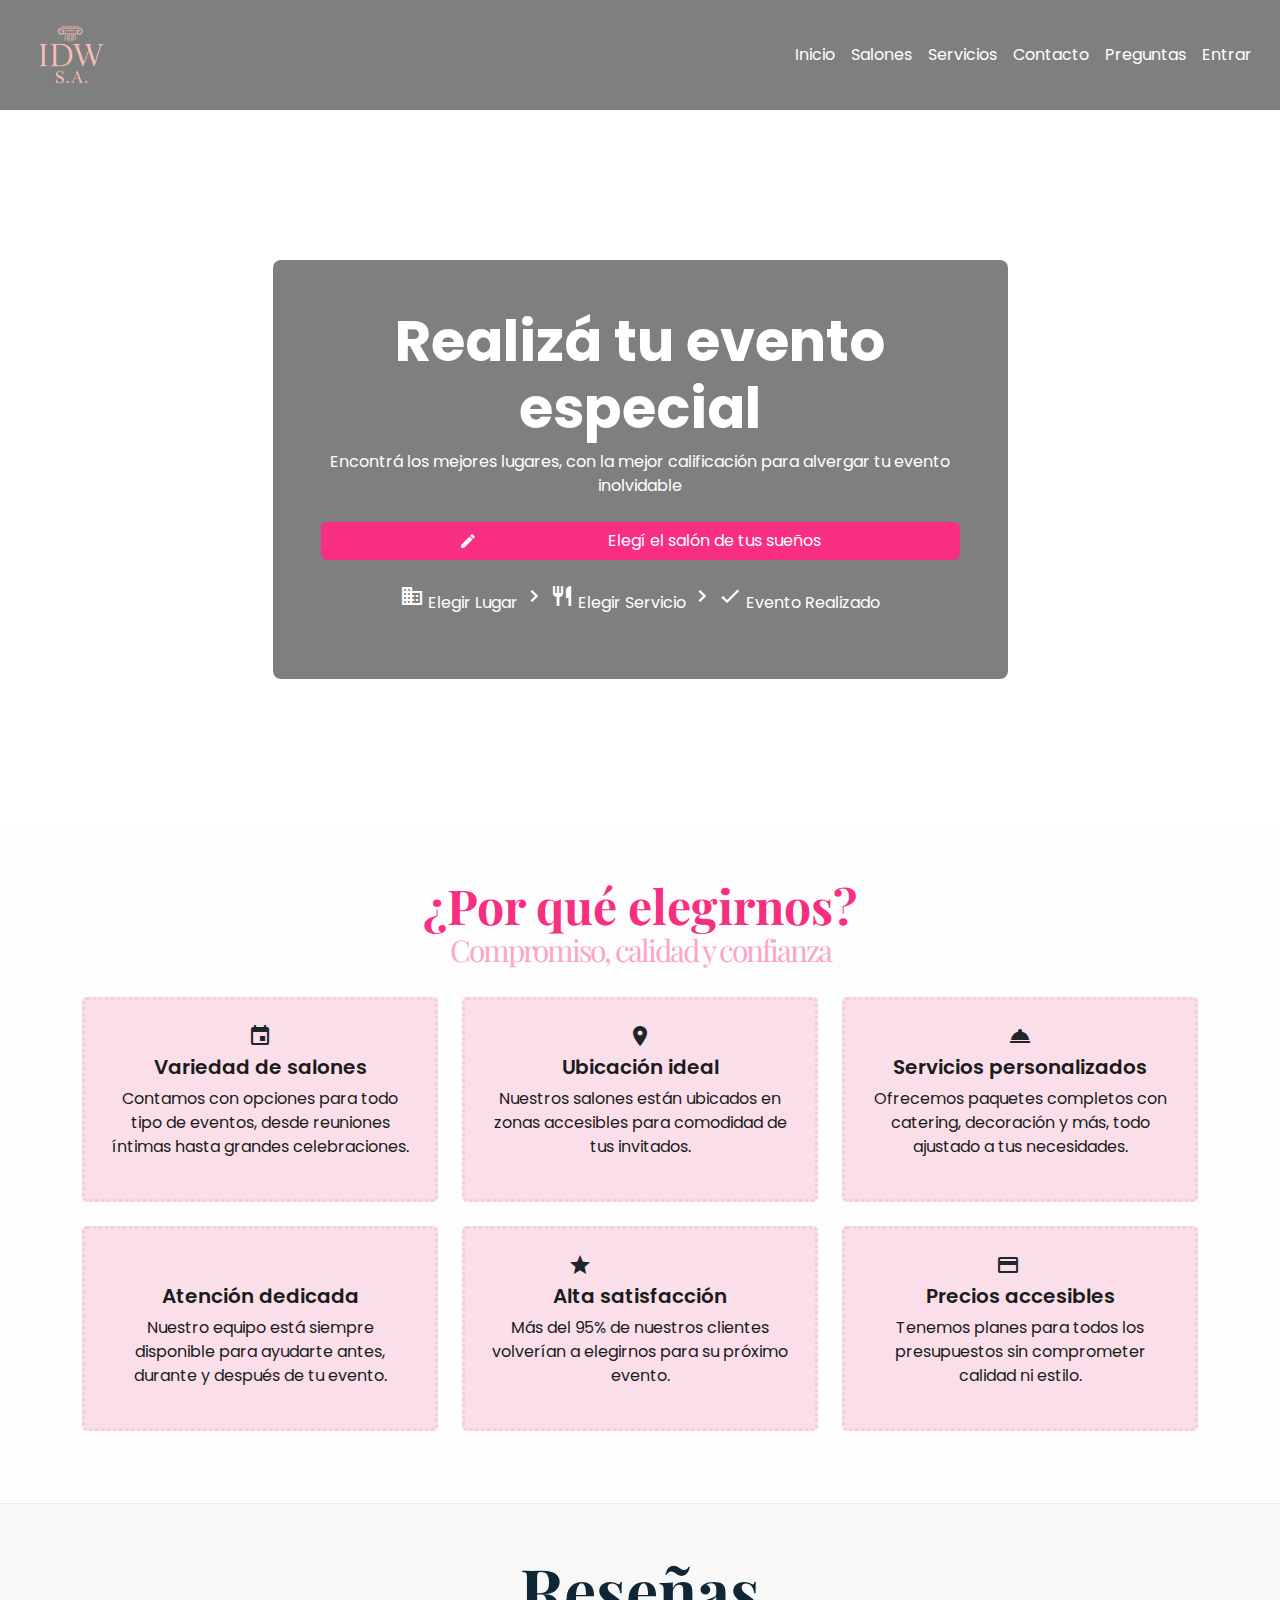
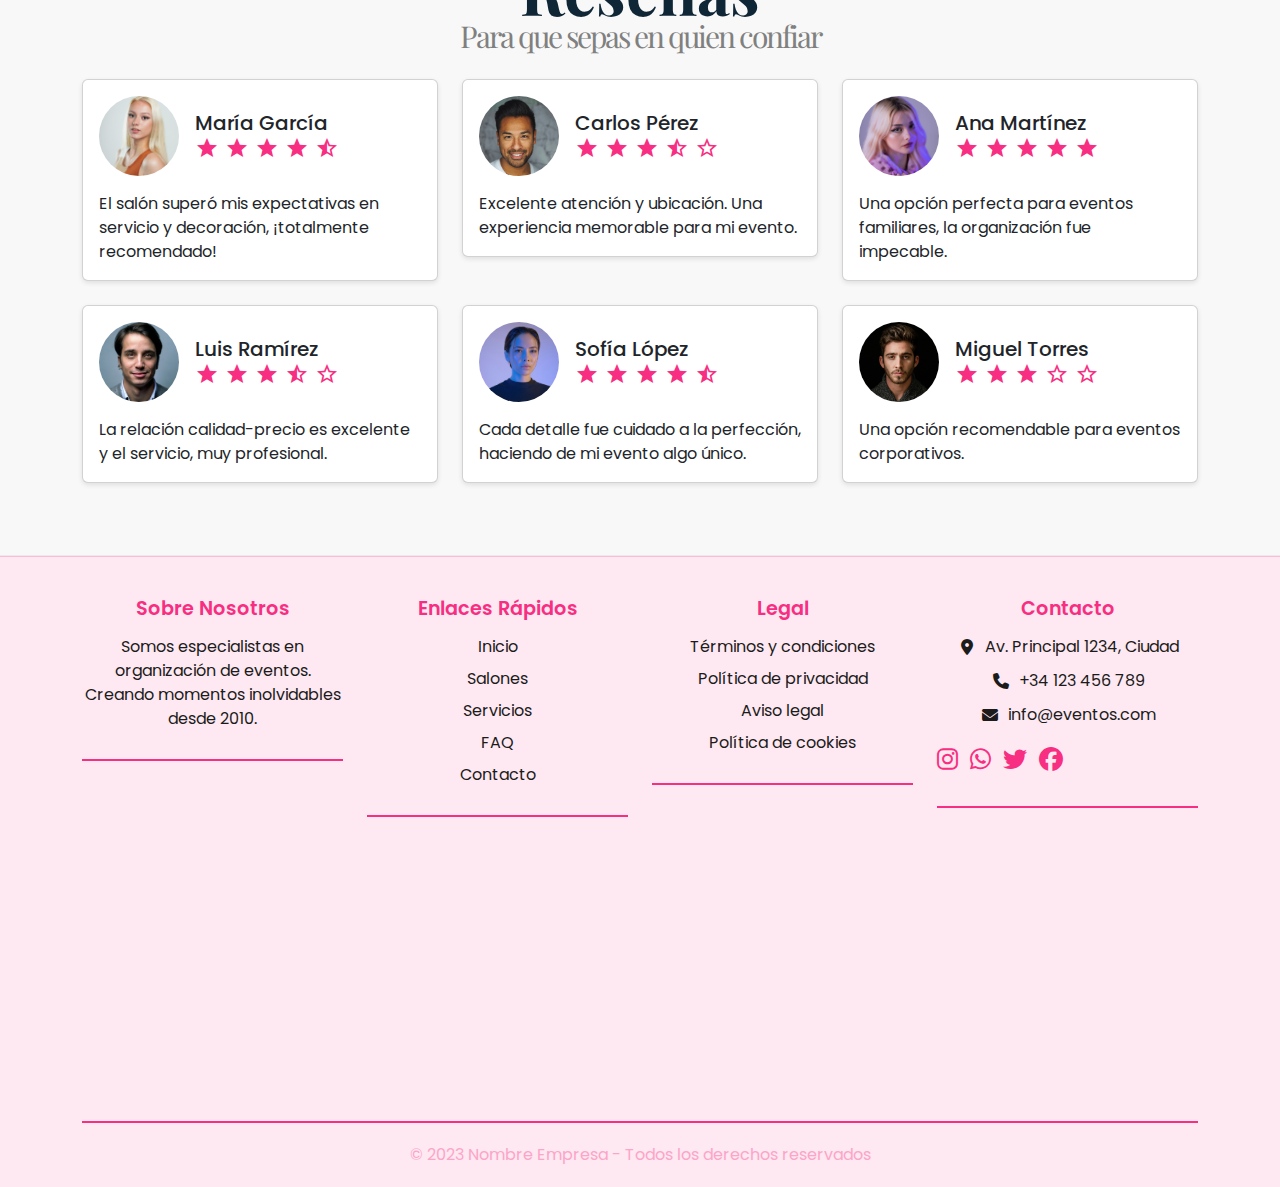
<file: index.html>
<!DOCTYPE html>
<html lang="en">
  <head>
    <meta charset="UTF-8" />
    <meta name="viewport" content="width=device-width, initial-scale=1.0" />
    <meta http-equiv="X-UA-Comtabile" content="IE=edge"/>
    <title>Catálogo de Salones de Eventos</title>
    <link rel="stylesheet" href="/css/inicio.css"/>
    <link href="https://cdn.jsdelivr.net/npm/bootstrap@5.3.0/dist/css/bootstrap.min.css" rel="stylesheet">
    <link href="https://fonts.googleapis.com/icon?family=Material+Icons" rel="stylesheet">
    <link href="https://fonts.googleapis.com/css2?family=Playfair+Display&display=swap" rel="stylesheet">
    <link rel="stylesheet" href="https://cdnjs.cloudflare.com/ajax/libs/font-awesome/6.4.0/css/all.min.css">


  </head>
  <body>
    <header class="header">
    <!-- Fondo con overlay -->
    <!-- Sección completa con imagen de fondo -->
    <!-- Sección completa con imagen de fondo -->
        <div class="overlay-section">
          <!-- Navbar con fondo negro semitransparente -->
          <nav class="navbar navbar-expand-sm navbar-custom bg-black bg-opacity-50 m-0 p-0">
            <div class="container-fluid" style="padding-left: 20px; padding-right: 20px;">
              <a class="navbar-brand" href="index.html">
                <img src="./img/logo.png" alt="Logo" style="max-height: 100px;">
              </a>
              <button class="navbar-toggler" type="button" data-bs-toggle="collapse" data-bs-target="#navbarContent">
                <span class="navbar-toggler-icon"></span>
              </button>
              <div class="collapse navbar-collapse justify-content-end" id="navbarContent">
                <ul class="navbar-nav">
                    <li class="nav-item"><a class="nav-link text-white" href="index.html">Inicio</a></li>
                    <li class="nav-item"><a class="nav-link text-white" href="salones.html">Salones</a></li>
                    <li class="nav-item"><a class="nav-link text-white" href="servicios.html">Servicios</a></li>
                    <li class="nav-item"><a class="nav-link text-white" href="contacto.html">Contacto</a></li>
                    <li class="nav-item"><a class="nav-link text-white" href="faq.html">Preguntas</a></li>
                    <li class="nav-item"><a class="nav-link text-white" href="login.html">Entrar</a></li>
                </ul>
              </div>
            </div>
          </nav>

          <!-- Contenido centrado dentro del overlay -->
          <div class="overlay-content text-center text-white">
            <!-- Sección con fondo igual al navbar y bordes redondeados -->
            <div class="container bg-black bg-opacity-50 rounded-3 p-5 w-75 mx-auto">
              <h1 class="display-4 fw-bold">Realizá tu evento especial</h1>
              <p>Encontrá los mejores lugares, con la mejor calificación para alvergar tu evento inolvidable</p>
              <form class="d-flex justify-content-center mt-4" role="search">
                <button class="btn"  style="background-color: #f72e81; color: white; width: 800px; display: flex; align-items: center; justify-content: center; ">
                  <span class="material-icons" style="font-size: 18px; margin-right: 5px;">edit_square</span> 
                  <a class="nav-link text-white" href="salones.html">Elegí el salón de tus sueños</a>
                </button>
              </form>

              <p class="mt-4 text-white">
                <span class="material-icons">business</span> Elegir Lugar 
                <span class="material-icons">chevron_right</span> 
                <span class="material-icons">restaurant</span> Elegir Servicio 
                <span class="material-icons">chevron_right</span> 
                <span class="material-icons">check</span> Evento Realizado
              </p>
            </div>
          </div>
        </div>

    </header>


    <main>
      <!-- Sección: ¿Por qué elegirnos? -->
        <!-- Sección: ¿Por qué elegirnos? -->
      <!-- Sección: ¿Por qué elegirnos? -->
      <section class="seccion-elegirnos py-5">
        <div class="container text-center">
          <h2 class="titulo-elegirnos">¿Por qué elegirnos?</h2>
          <span class="reseña_subtitle">Compromiso, calidad y confianza </span>
          <div class="row mt-4">
            <!-- RAZÓN 1 -->
            <div class="col-md-4 mb-4">
              <div class="caja-razon p-4">
                <span class="material-icons icono-razon">event</span>
                <h5 class="razon-titulo">Variedad de salones</h5>
                <p class="razon-texto">Contamos con opciones para todo tipo de eventos, desde reuniones íntimas hasta grandes celebraciones.</p>
              </div>
            </div>
            <!-- RAZÓN 2 -->
            <div class="col-md-4 mb-4">
              <div class="caja-razon p-4">
                <span class="material-icons icono-razon">place</span>
                <h5 class="razon-titulo">Ubicación ideal</h5>
                <p class="razon-texto">Nuestros salones están ubicados en zonas accesibles para comodidad de tus invitados.</p>
              </div>
            </div>
            <!-- RAZÓN 3 -->
            <div class="col-md-4 mb-4">
              <div class="caja-razon p-4">
                <span class="material-icons icono-razon">room_service</span>
                <h5 class="razon-titulo">Servicios personalizados</h5>
                <p class="razon-texto">Ofrecemos paquetes completos con catering, decoración y más, todo ajustado a tus necesidades.</p>
              </div>
            </div>
            <!-- RAZÓN 4 -->
            <div class="col-md-4 mb-4">
              <div class="caja-razon p-4">
                <span class="material-icons icono-razon">support_agent</span>
                <h5 class="razon-titulo">Atención dedicada</h5>
                <p class="razon-texto">Nuestro equipo está siempre disponible para ayudarte antes, durante y después de tu evento.</p>
              </div>
            </div>
            <!-- RAZÓN 5 -->
            <div class="col-md-4 mb-4">
              <div class="caja-razon p-4">
                <span class="material-icons icono-razon">star_rate</span>
                <h5 class="razon-titulo">Alta satisfacción</h5>
                <p class="razon-texto">Más del 95% de nuestros clientes volverían a elegirnos para su próximo evento.</p>
              </div>
            </div>
            <!-- RAZÓN 6 -->
            <div class="col-md-4 mb-4">
              <div class="caja-razon p-4">
                <span class="material-icons icono-razon">payments</span>
                <h5 class="razon-titulo">Precios accesibles</h5>
                <p class="razon-texto">Tenemos planes para todos los presupuestos sin comprometer calidad ni estilo.</p>
              </div>
            </div>
          </div>
        </div>
      </section>

            <!-- Sección: Reseñas -->
      <section class="reseñas py-5">
        <div class="container">
          <h2 class="text-center mb-5">Reseñas</h2>
          <span class="reseña_subtitle">Para que sepas en quien confiar</span>
          <div class="row">
            
            <!-- Reseña 1 -->
            <div class="col-md-4 mb-4">
              <div class="card reseña-card">
                <div class="card-body">
                  <div class="d-flex align-items-center mb-3">
                    <img src="/img/fotos-perfil/Maria.jpg" alt="Foto de Persona" class="rounded-circle me-3">
                    <div>
                      <h5 class="card-title mb-0">María García</h5>
                      <div class="estrellas">
                        <span class="material-icons estrellas-icon">star</span>
                        <span class="material-icons estrellas-icon">star</span>
                        <span class="material-icons estrellas-icon">star</span>
                        <span class="material-icons estrellas-icon">star</span>
                        <span class="material-icons estrellas-icon">star_half</span>
                      </div>
                    </div>
                  </div>
                  <p class="card-text">El salón superó mis expectativas en servicio y decoración, ¡totalmente recomendado!</p>
                </div>
              </div>
            </div>
            
            <!-- Reseña 2 -->
            <div class="col-md-4 mb-4">
              <div class="card reseña-card">
                <div class="card-body">
                  <div class="d-flex align-items-center mb-3">
                    <img src="/img/fotos-perfil/Carlos.jpg" alt="Foto de Persona" class="rounded-circle me-3">
                    <div>
                      <h5 class="card-title mb-0">Carlos Pérez</h5>
                      <div class="estrellas">
                        <span class="material-icons estrellas-icon">star</span>
                        <span class="material-icons estrellas-icon">star</span>
                        <span class="material-icons estrellas-icon">star</span>
                        <span class="material-icons estrellas-icon">star_half</span>
                        <span class="material-icons estrellas-icon">star_outline</span>
                      </div>
                    </div>
                  </div>
                  <p class="card-text">Excelente atención y ubicación. Una experiencia memorable para mi evento.</p>
                </div>
              </div>
            </div>
            
            <!-- Reseña 3 -->
            <div class="col-md-4 mb-4">
              <div class="card reseña-card">
                <div class="card-body">
                  <div class="d-flex align-items-center mb-3">
                    <img src="/img/fotos-perfil/Ana.jpg" alt="Foto de Persona" class="rounded-circle me-3">
                    <div>
                      <h5 class="card-title mb-0">Ana Martínez</h5>
                      <div class="estrellas">
                        <span class="material-icons estrellas-icon">star</span>
                        <span class="material-icons estrellas-icon">star</span>
                        <span class="material-icons estrellas-icon">star</span>
                        <span class="material-icons estrellas-icon">star</span>
                        <span class="material-icons estrellas-icon">star</span>
                      </div>
                    </div>
                  </div>
                  <p class="card-text">Una opción perfecta para eventos familiares, la organización fue impecable.</p>
                </div>
              </div>
            </div>
            
            <!-- Reseña 4 -->
            <div class="col-md-4 mb-4">
              <div class="card reseña-card">
                <div class="card-body">
                  <div class="d-flex align-items-center mb-3">
                    <img src="/img/fotos-perfil/Luis.jpg" alt="Foto de Persona" class="rounded-circle me-3">
                    <div>
                      <h5 class="card-title mb-0">Luis Ramírez</h5>
                      <div class="estrellas">
                        <span class="material-icons estrellas-icon">star</span>
                        <span class="material-icons estrellas-icon">star</span>
                        <span class="material-icons estrellas-icon">star</span>
                        <span class="material-icons estrellas-icon">star_half</span>
                        <span class="material-icons estrellas-icon">star_outline</span>
                      </div>
                    </div>
                  </div>
                  <p class="card-text">La relación calidad-precio es excelente y el servicio, muy profesional.</p>
                </div>
              </div>
            </div>
            
            <!-- Reseña 5 -->
            <div class="col-md-4 mb-4">
              <div class="card reseña-card">
                <div class="card-body">
                  <div class="d-flex align-items-center mb-3">
                    <img src="/img/fotos-perfil/Sofia.jpg" alt="Foto de Persona" class="rounded-circle me-3">
                    <div>
                      <h5 class="card-title mb-0">Sofía López</h5>
                      <div class="estrellas">
                        <span class="material-icons estrellas-icon">star</span>
                        <span class="material-icons estrellas-icon">star</span>
                        <span class="material-icons estrellas-icon">star</span>
                        <span class="material-icons estrellas-icon">star</span>
                        <span class="material-icons estrellas-icon">star_half</span>
                      </div>
                    </div>
                  </div>
                  <p class="card-text">Cada detalle fue cuidado a la perfección, haciendo de mi evento algo único.</p>
                </div>
              </div>
            </div>
            
            <!-- Reseña 6 -->
            <div class="col-md-4 mb-4">
              <div class="card reseña-card">
                <div class="card-body">
                  <div class="d-flex align-items-center mb-3">
                    <img src="/img/fotos-perfil/Miguel.jpg" alt="Foto de Persona" class="rounded-circle me-3">
                    <div>
                      <h5 class="card-title mb-0">Miguel Torres</h5>
                      <div class="estrellas">
                        <span class="material-icons estrellas-icon">star</span>
                        <span class="material-icons estrellas-icon">star</span>
                        <span class="material-icons estrellas-icon">star</span>
                        <span class="material-icons estrellas-icon">star_outline</span>
                        <span class="material-icons estrellas-icon">star_outline</span>
                      </div>
                    </div>
                  </div>
                  <p class="card-text">Una opción recomendable para eventos corporativos. </p>
                </div>
              </div>
            </div>
            
          </div>
        </div>
      </section>
  
      <footer class="custom-footer">
            <div class="container">
                <div class="row align-items-start">
                    <!-- Sección 1: Acerca de -->
                    <div class="col-md-3 col-sm-6">
                        <div class="footer-section">
                            <h4 class="footer-title">Sobre Nosotros</h4>
                            <div class="footer-links">
                                <p>Somos especialistas en organización de eventos. Creando momentos inolvidables desde 2010.</p>
                            </div>
                        </div>
                    </div>

                    <!-- Sección 2: Enlaces rápidos -->
                    <div class="col-md-3 col-sm-6">
                        <div class="footer-section">
                            <h4 class="footer-title">Enlaces Rápidos</h4>
                            <div class="footer-links">
                                <a href="#">Inicio</a>
                                <a href="#">Salones</a>
                                <a href="#">Servicios</a>
                                <a href="#">FAQ</a>
                                <a href="#">Contacto</a>
                            </div>
                        </div>
                    </div>

                    <!-- Sección 3: Legal -->
                    <div class="col-md-3 col-sm-6">
                        <div class="footer-section">
                            <h4 class="footer-title">Legal</h4>
                            <div class="footer-links">
                                <a href="#">Términos y condiciones</a>
                                <a href="#">Política de privacidad</a>
                                <a href="#">Aviso legal</a>
                                <a href="#">Política de cookies</a>
                            </div>
                        </div>
                    </div>

                    <!-- Sección 4: Contacto y Redes -->
                    <div class="col-md-3 col-sm-6">
                        <div class="footer-section">
                            <h4 class="footer-title">Contacto</h4>
                            <div class="footer-links">
                                <div class="contact-info">
                                    <p><i class="fas fa-map-marker-alt"></i> Av. Principal 1234, Ciudad</p>
                                    <p><i class="fas fa-phone"></i> +34 123 456 789</p>
                                    <p><i class="fas fa-envelope"></i> info@eventos.com</p>
                                </div>
                                <div class="social-icons">
                                    <a href="#"><i class="fab fa-instagram"></i></a>
                                    <a href="#"><i class="fab fa-whatsapp"></i></a>
                                    <a href="#"><i class="fab fa-twitter"></i></a>
                                    <a href="#"><i class="fab fa-facebook"></i></a>
                                </div>
                            </div>
                        </div>
                    </div>
                </div>

                <!-- Mapa -->
                <div class="row mt-4">
                    <div class="col-12">
                        <div class="map-container">
                            <iframe src="https://www.google.com/maps/embed?pb=!1m18!1m12!1m3!1d2624.9916256937595!2d2.292292615509614!3d48.85837007928746!2m3!1f0!2f0!3f0!3m2!1i1024!2i768!4f13.1!3m3!1m2!1s0x47e66e2964e34e2d%3A0x8ddca9ee380ef7e0!2sTorre%20Eiffel!5e0!3m2!1ses!2ses!4v1688820300514!5m2!1ses!2ses"
                                    loading="lazy" referrerpolicy="no-referrer-when-downgrade"></iframe>
                        </div>
                    </div>
                </div>

                <!-- Copyright -->
                <div class="row">
                    <div class="col-12">
                        <div class="copyright">
                            © 2023 Nombre Empresa - Todos los derechos reservados
                        </div>
                    </div>
                </div>
            </div>
        </footer>
    </main>


    <script src="https://cdn.jsdelivr.net/npm/bootstrap@5.3.0/dist/js/bootstrap.bundle.min.js"></script>
    <script src="script.js"></script>
  </body>
</html>
</file>
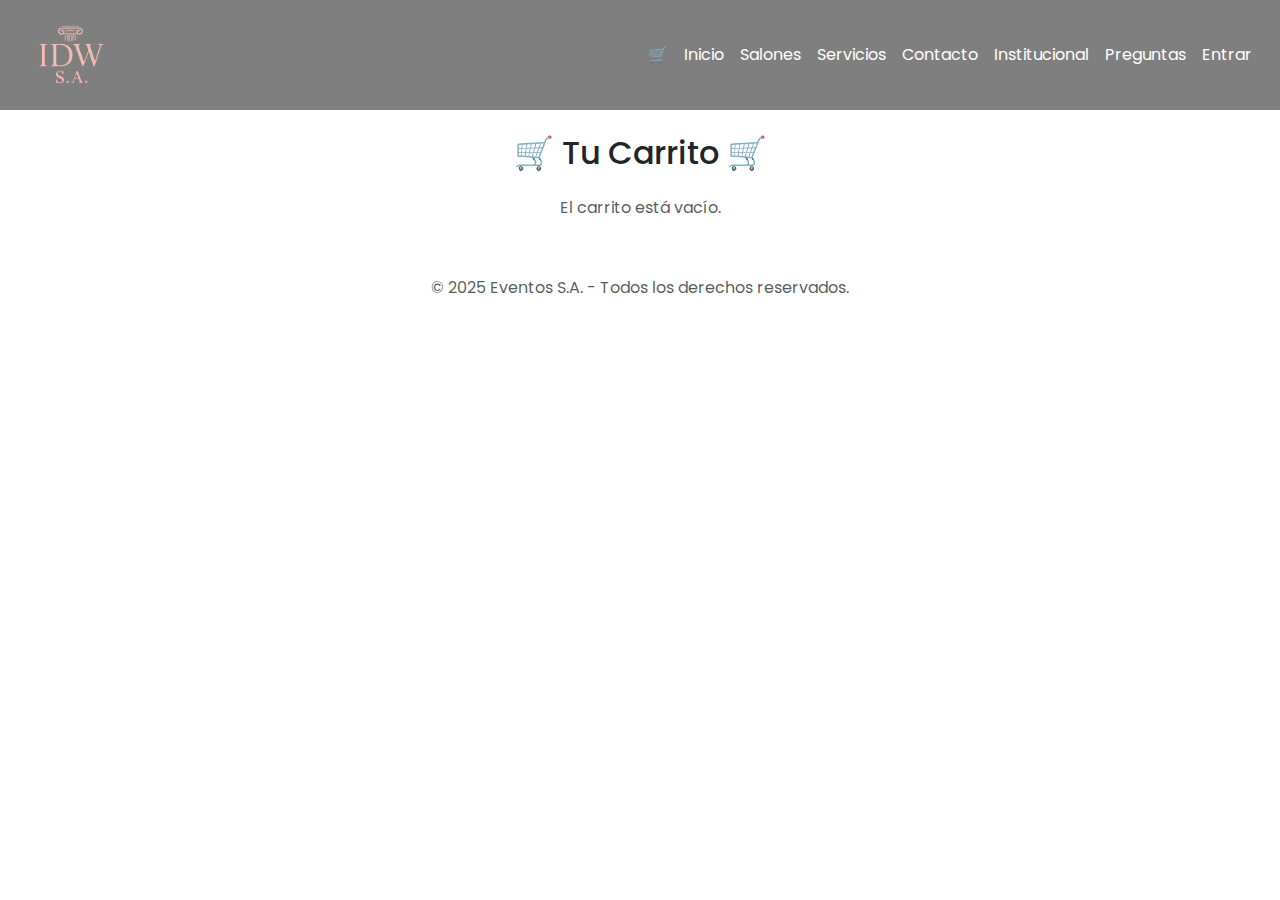
<file: carrito.html>
<!DOCTYPE html>
<html lang="es">
<head>
    <meta charset="UTF-8" />
    <meta name="viewport" content="width=device-width, initial-scale=1.0"/>
    <title>Carrito</title>
    <link href="https://cdn.jsdelivr.net/npm/bootstrap@5.3.0/dist/css/bootstrap.min.css" rel="stylesheet"/>
    <link href="css/carrito.css" rel="stylesheet" />

</head>
<body>
<!-- Navbar compartida -->
<div class="overlay-section">
    <nav class="navbar navbar-expand-sm navbar-custom bg-black bg-opacity-50 m-0 p-0">
        <div class="container-fluid" style="padding-left: 20px; padding-right: 20px;">
            <a class="navbar-brand" href="index.html">
                <img src="img/logo.png" alt="Logo" style="max-height: 100px;">
            </a>
            <button class="navbar-toggler" type="button" data-bs-toggle="collapse" data-bs-target="#navbarContent">
                <span class="navbar-toggler-icon"></span>
            </button>
            <div class="collapse navbar-collapse justify-content-end text-center" id="navbarContent">
                <ul class="navbar-nav">
                    <li class="nav-item"><a class="nav-link text-white" href="carrito.html">🛒</a></li>
                    <li class="nav-item"><a class="nav-link text-white" href="index.html">Inicio</a></li>
                    <li class="nav-item"><a class="nav-link text-white" href="salones.html">Salones</a></li>
                    <li class="nav-item"><a class="nav-link text-white" href="servicios.html">Servicios</a></li>
                    <li class="nav-item"><a class="nav-link text-white" href="contacto.html">Contacto</a></li>
                    <li class="nav-item"><a class="nav-link text-white" href="institucion.html">Institucional</a></li>
                    <li class="nav-item"><a class="nav-link text-white" href="faq.html">Preguntas</a></li>
                    <li class="nav-item" id="navGestion" style="display: none;">
                        <a class="nav-link text-white" href="panelAdmin.html">Gestion</a>
                    </li>
                    <!-- boton dinamico para cerrar sesion -->
                    <li class="nav-item">
                        <a id="navLogin" class="nav-link text-white" href="login.html">Entrar</a>
                    </li>
                </ul>
            </div>
        </div>
    </nav>
</div>

<main class="container my-4">
    <h2 class="mb-4 text-center">🛒 Tu Carrito 🛒</h2>
    <div id="contenidoCarrito" class="row justify-content-center"></div>
    <div class="text-center mt-4">
        <button id="btnFinalizarCompra" class="btn btn-rosa">Finalizar compra</button>
    </div>
    <div class="text-center mt-4">
        <button id="btnVaciarCompra" class="btn btn-rosa">Vaciar compra</button>
    </div>
</main>

<footer class="custom-footer text-center mt-auto">
    <div class="container">
        <p class="text-muted py-3 mb-0">© 2025 Eventos S.A. - Todos los derechos reservados.</p>
    </div>
</footer>

<script type="module" src="js/carrito.js"></script>

<script src="https://cdn.jsdelivr.net/npm/bootstrap@5.3.0/dist/js/bootstrap.bundle.min.js"></script>

<script src="js/componentes/barraNavegacion.js"></script>
<script src="js/auth/proteccion.js"></script>
</body>
</html>
</file>
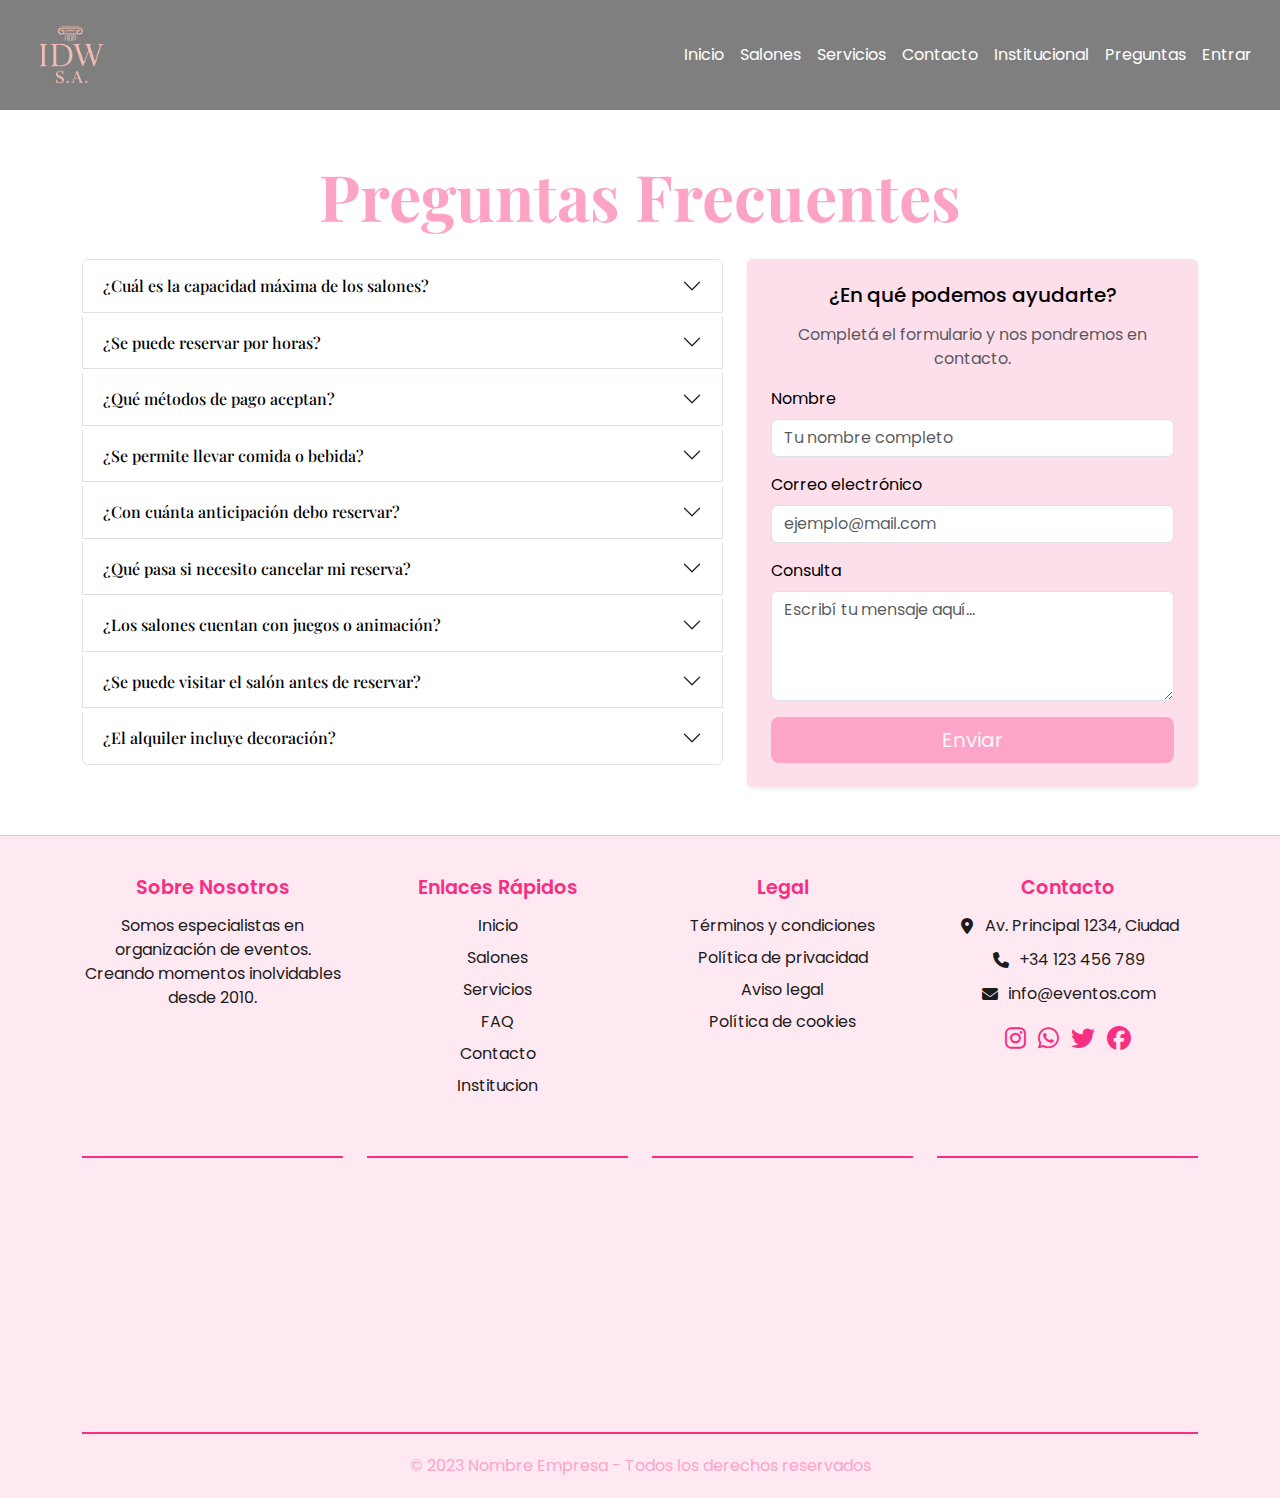
<file: faq.html>
<!DOCTYPE html>
<html lang="es">
<head>
  <meta charset="UTF-8" />
  <meta name="viewport" content="width=device-width, initial-scale=1.0"/>
  <title>Preguntas Frecuentes - Salón de Eventos IDW</title>

  <!-- Bootstrap CSS -->
  <link href="https://cdn.jsdelivr.net/npm/bootstrap@5.3.3/dist/css/bootstrap.min.css" rel="stylesheet"/>

  <!-- Estilos personalizados -->
  <link rel="stylesheet" href="css/FAQs.css">

  <!-- Animate.css -->
  <link rel="stylesheet" href="https://cdnjs.cloudflare.com/ajax/libs/animate.css/4.1.1/animate.min.css"/>

  <!-- Fonts -->
  <link href="https://fonts.googleapis.com/css2?family=Playfair+Display&display=swap" rel="stylesheet">

  <link rel="stylesheet" href="https://cdnjs.cloudflare.com/ajax/libs/font-awesome/6.5.0/css/all.min.css" integrity="sha512-..." crossorigin="anonymous" referrerpolicy="no-referrer" />

</head>

<body>
<!-- Header -->
<!-- Navbar -->
<div class="overlay-section">
    <nav class="navbar navbar-expand-sm navbar-custom bg-black bg-opacity-50 m-0 p-0">
      <div class="container-fluid" style="padding-left: 20px; padding-right: 20px;">
        <a class="navbar-brand" href="index.html">
          <img src="img/logo.png" alt="Logo" style="max-height: 100px;">
        </a>
        <button class="navbar-toggler" type="button" data-bs-toggle="collapse" data-bs-target="#navbarContent">
          <span class="navbar-toggler-icon"></span>
        </button>
        <div class="collapse navbar-collapse justify-content-end text-center" id="navbarContent">
          <ul class="navbar-nav">
            <li class="nav-item"><a class="nav-link text-white" href="index.html">Inicio</a></li>
            <li class="nav-item"><a class="nav-link text-white" href="salones.html">Salones</a></li>
            <li class="nav-item"><a class="nav-link text-white" href="servicios.html">Servicios</a></li>
            <li class="nav-item"><a class="nav-link text-white" href="contacto.html">Contacto</a></li>
            <li class="nav-item"><a class="nav-link text-white" href="institucion.html">Institucional</a></li>
            <li class="nav-item"><a class="nav-link text-white" href="faq.html">Preguntas</a></li>
            <li class="nav-item" id="navGestion" style="display: none;">
              <a class="nav-link text-white" href="gestionAdmin.html">Gestion</a>
            </li>
            <!-- boton dinamico para cerrar sesion -->
            <li class="nav-item">
              <a id="navLogin" class="nav-link text-white" href="login.html">Entrar</a>
            </li>
          </ul>
        </div>
      </div>
    </nav>
</div>

<!-- Contenido principal -->
<main class="container my-5">
  <section class="faq animate__animated animate__fadeIn">
    <h2 class="text-center mb-4">Preguntas Frecuentes</h2>

    <div class="row">
      <!-- Columna izquierda: FAQs -->
      <div class="col-lg-7">

        <div class="accordion" id="accordionFaq">
          <!-- Pregunta 1 -->
          <div class="accordion-item">
            <h2 class="accordion-header" id="heading1">
              <button class="accordion-button collapsed" type="button" data-bs-toggle="collapse" data-bs-target="#collapse1" aria-expanded="false" aria-controls="collapse1">
                ¿Cuál es la capacidad máxima de los salones?
              </button>
            </h2>
            <div id="collapse1" class="accordion-collapse collapse" aria-labelledby="heading1" data-bs-parent="#accordionFaq">
              <div class="accordion-body">
                Cada salón tiene su capacidad indicada en la descripción. En general, varían entre 30 y 100 personas.
              </div>
            </div>
          </div>

          <!-- Pregunta 2 -->
          <div class="accordion-item">
            <h2 class="accordion-header" id="heading2">
              <button class="accordion-button collapsed" type="button" data-bs-toggle="collapse" data-bs-target="#collapse2" aria-expanded="false" aria-controls="collapse2">
                ¿Se puede reservar por horas?
              </button>
            </h2>
            <div id="collapse2" class="accordion-collapse collapse" aria-labelledby="heading2" data-bs-parent="#accordionFaq">
              <div class="accordion-body">
                No, las reservas son por evento completo, generalmente con un turno de mañana, tarde o noche.
              </div>
            </div>
          </div>

          <!-- Pregunta 3 -->
          <div class="accordion-item">
            <h2 class="accordion-header" id="heading3">
              <button class="accordion-button collapsed" type="button" data-bs-toggle="collapse" data-bs-target="#collapse3" aria-expanded="false" aria-controls="collapse3">
                ¿Qué métodos de pago aceptan?
              </button>
            </h2>
            <div id="collapse3" class="accordion-collapse collapse" aria-labelledby="heading3" data-bs-parent="#accordionFaq">
              <div class="accordion-body">
                Aceptamos transferencias bancarias, tarjetas de débito y crédito, y pagos en efectivo.
              </div>
            </div>
          </div>

          <!-- Pregunta 4 -->
          <div class="accordion-item">
            <h2 class="accordion-header" id="heading4">
              <button class="accordion-button collapsed" type="button" data-bs-toggle="collapse" data-bs-target="#collapse4" aria-expanded="false" aria-controls="collapse4">
                ¿Se permite llevar comida o bebida?
              </button>
            </h2>
            <div id="collapse4" class="accordion-collapse collapse" aria-labelledby="heading4" data-bs-parent="#accordionFaq">
              <div class="accordion-body">
                Sí, podés traer tu propia comida y bebida, o contratar nuestro servicio de catering.
              </div>
            </div>
          </div>

          <!-- Pregunta 5 -->
          <div class="accordion-item">
            <h2 class="accordion-header" id="heading5">
              <button class="accordion-button collapsed" type="button" data-bs-toggle="collapse" data-bs-target="#collapse5" aria-expanded="false" aria-controls="collapse5">
                ¿Con cuánta anticipación debo reservar?
              </button>
            </h2>
            <div id="collapse5" class="accordion-collapse collapse" aria-labelledby="heading5" data-bs-parent="#accordionFaq">
              <div class="accordion-body">
                Recomendamos reservar con al menos 15 días de anticipación para asegurar disponibilidad.
              </div>
            </div>
          </div>

          <!-- Pregunta 6 -->
          <div class="accordion-item">
            <h2 class="accordion-header" id="heading6">
              <button class="accordion-button collapsed" type="button" data-bs-toggle="collapse" data-bs-target="#collapse6" aria-expanded="false" aria-controls="collapse6">
                ¿Qué pasa si necesito cancelar mi reserva?
              </button>
            </h2>
            <div id="collapse6" class="accordion-collapse collapse" aria-labelledby="heading6" data-bs-parent="#accordionFaq">
              <div class="accordion-body">
                Podés cancelar hasta 72 horas antes del evento sin penalización. Luego de ese plazo, se aplica una retención del 30% del valor.
              </div>
            </div>
          </div>

          <!-- Pregunta 7 -->
          <div class="accordion-item">
            <h2 class="accordion-header" id="heading7">
              <button class="accordion-button collapsed" type="button" data-bs-toggle="collapse" data-bs-target="#collapse7" aria-expanded="false" aria-controls="collapse7">
                ¿Los salones cuentan con juegos o animación?
              </button>
            </h2>
            <div id="collapse7" class="accordion-collapse collapse" aria-labelledby="heading7" data-bs-parent="#accordionFaq">
              <div class="accordion-body">
                Algunos salones ofrecen juegos inflables y animación infantil como servicio adicional. Consultá la descripción del salón para más detalles.
              </div>
            </div>
          </div>

          <!-- Pregunta 8 -->
          <div class="accordion-item">
            <h2 class="accordion-header" id="heading8">
              <button class="accordion-button collapsed" type="button" data-bs-toggle="collapse" data-bs-target="#collapse8" aria-expanded="false" aria-controls="collapse7">
                ¿Se puede visitar el salón antes de reservar?
              </button>
            </h2>
            <div id="collapse8" class="accordion-collapse collapse" aria-labelledby="heading8" data-bs-parent="#accordionFaq">
              <div class="accordion-body">
                Sí, podés coordinar una visita con anticipación para conocer las instalaciones. Contactanos por el formulario o por WhatsApp para agendar un horario.              </div>
            </div>
          </div>

          <!-- Pregunta 9 -->
          <div class="accordion-item">
            <h2 class="accordion-header" id="heading9">
              <button class="accordion-button collapsed" type="button" data-bs-toggle="collapse" data-bs-target="#collapse9" aria-expanded="false" aria-controls="collapse9">
                ¿El alquiler incluye decoración?
              </button>
            </h2>
            <div id="collapse9" class="accordion-collapse collapse" aria-labelledby="heading9" data-bs-parent="#accordionFaq">
              <div class="accordion-body">
                Algunos salones ofrecen decoración básica incluida. También podés traer tu propia decoración o contratar el servicio con nosotros como adicional.
              </div>
            </div>
          </div>
        </div>
      </div>

      <!-- Columna derecha: Formulario de contacto -->
      <div class="col-lg-5 mt-4 mt-lg-0">
        <div class="p-4 form-container rounded shadow-sm">
          <h5 class="mb-3 text-center">¿En qué podemos ayudarte?</h5>
          <p class="text-muted text-center">Completá el formulario y nos pondremos en contacto.</p>
          <form>
            <div class="mb-3">
              <label for="name" class="form-label">Nombre</label>
              <input type="text" class="form-control" id="name" placeholder="Tu nombre completo" required>
            </div>
            <div class="mb-3">
              <label for="email" class="form-label">Correo electrónico</label>
              <input type="email" class="form-control" id="email" placeholder="ejemplo@mail.com" required>
            </div>
            <div class="mb-3">
              <label for="message" class="form-label">Consulta</label>
              <textarea class="form-control" id="message" rows="4" placeholder="Escribí tu mensaje aquí..." required></textarea>
            </div>
            <div class="d-grid">
              <button type="submit" class="btn btn-rosa btn-lg">Enviar</button>
            </div>
          </form>
        </div>
      </div>
    </div>
  </section>
</main>

<!-- Footer -->
<footer class="custom-footer">
  <div class="container">
    <div class="row align-items-stretch align-content-space-between">
      <!-- Sección 1: Acerca de -->
      <div class="col-md-3 col-sm-6">
        <div class="footer-section">
          <h4 class="footer-title">Sobre Nosotros</h4>
          <div class="footer-links">
            <p>Somos especialistas en organización de eventos. Creando momentos inolvidables desde 2010.
            </p>
          </div>
        </div>
      </div>

      <!-- Sección 2: Enlaces rápidos -->
      <div class="col-md-3 col-sm-6">
        <div class="footer-section">
          <h4 class="footer-title">Enlaces Rápidos</h4>
          <div class="footer-links">
            <a href="index.html">Inicio</a>
            <a href="salones.html">Salones</a>
            <a href="servicios.html">Servicios</a>
            <a href="faq.html">FAQ</a>
            <a href="contacto.html">Contacto</a>
            <a href="institucion.html">Institucion</a>
          </div>
        </div>
      </div>

      <!-- Sección 3: Legal -->
      <div class="col-md-3 col-sm-6">
        <div class="footer-section">
          <h4 class="footer-title">Legal</h4>
          <div class="footer-links">
            <a href="#">Términos y condiciones</a>
            <a href="#">Política de privacidad</a>
            <a href="#">Aviso legal</a>
            <a href="#">Política de cookies</a>
          </div>
        </div>
      </div>

      <!-- Sección 4: Contacto y Redes -->
      <div class="col-md-3 col-sm-6">
        <div class="footer-section">
          <h4 class="footer-title">Contacto</h4>
          <div class="footer-links">
            <div class="contact-info justify-content-center text-center">
              <p><i class="fas fa-map-marker-alt"></i> Av. Principal 1234, Ciudad</p>
              <p><i class="fas fa-phone"></i> +34 123 456 789</p>
              <p><i class="fas fa-envelope"></i> info@eventos.com</p>
            </div>
            <div class="social-icons justify-content-center">
              <a href="#"><i class="fab fa-instagram"></i></a>
              <a href="#"><i class="fab fa-whatsapp"></i></a>
              <a href="#"><i class="fab fa-twitter"></i></a>
              <a href="#"><i class="fab fa-facebook"></i></a>
            </div>
          </div>
        </div>
      </div>
    </div>

    <!-- Mapa -->
    <div class="row mt-4">
      <div class="col-12">
        <div class="map-container">
          <iframe
                  src="https://www.google.com/maps/embed?pb=!1m18!1m12!1m3!1d2624.9916256937595!2d2.292292615509614!3d48.85837007928746!2m3!1f0!2f0!3f0!3m2!1i1024!2i768!4f13.1!3m3!1m2!1s0x47e66e2964e34e2d%3A0x8ddca9ee380ef7e0!2sTorre%20Eiffel!5e0!3m2!1ses!2ses!4v1688820300514!5m2!1ses!2ses"
                  loading="lazy" referrerpolicy="no-referrer-when-downgrade"></iframe>
        </div>
      </div>
    </div>

    <!-- Copyright -->
    <div class="row">
      <div class="col-12">
        <div class="copyright">
          © 2023 Nombre Empresa - Todos los derechos reservados
        </div>
      </div>
    </div>
  </div>
</footer>

<!-- JS lalalala script -->
<script src="https://cdn.jsdelivr.net/npm/bootstrap@5.3.3/dist/js/bootstrap.bundle.min.js"></script>
<script src="js/componentes/barraNavegacion.js"></script>
<script src="js/auth/proteccion.js"></script>

</body>
</html>
</file>
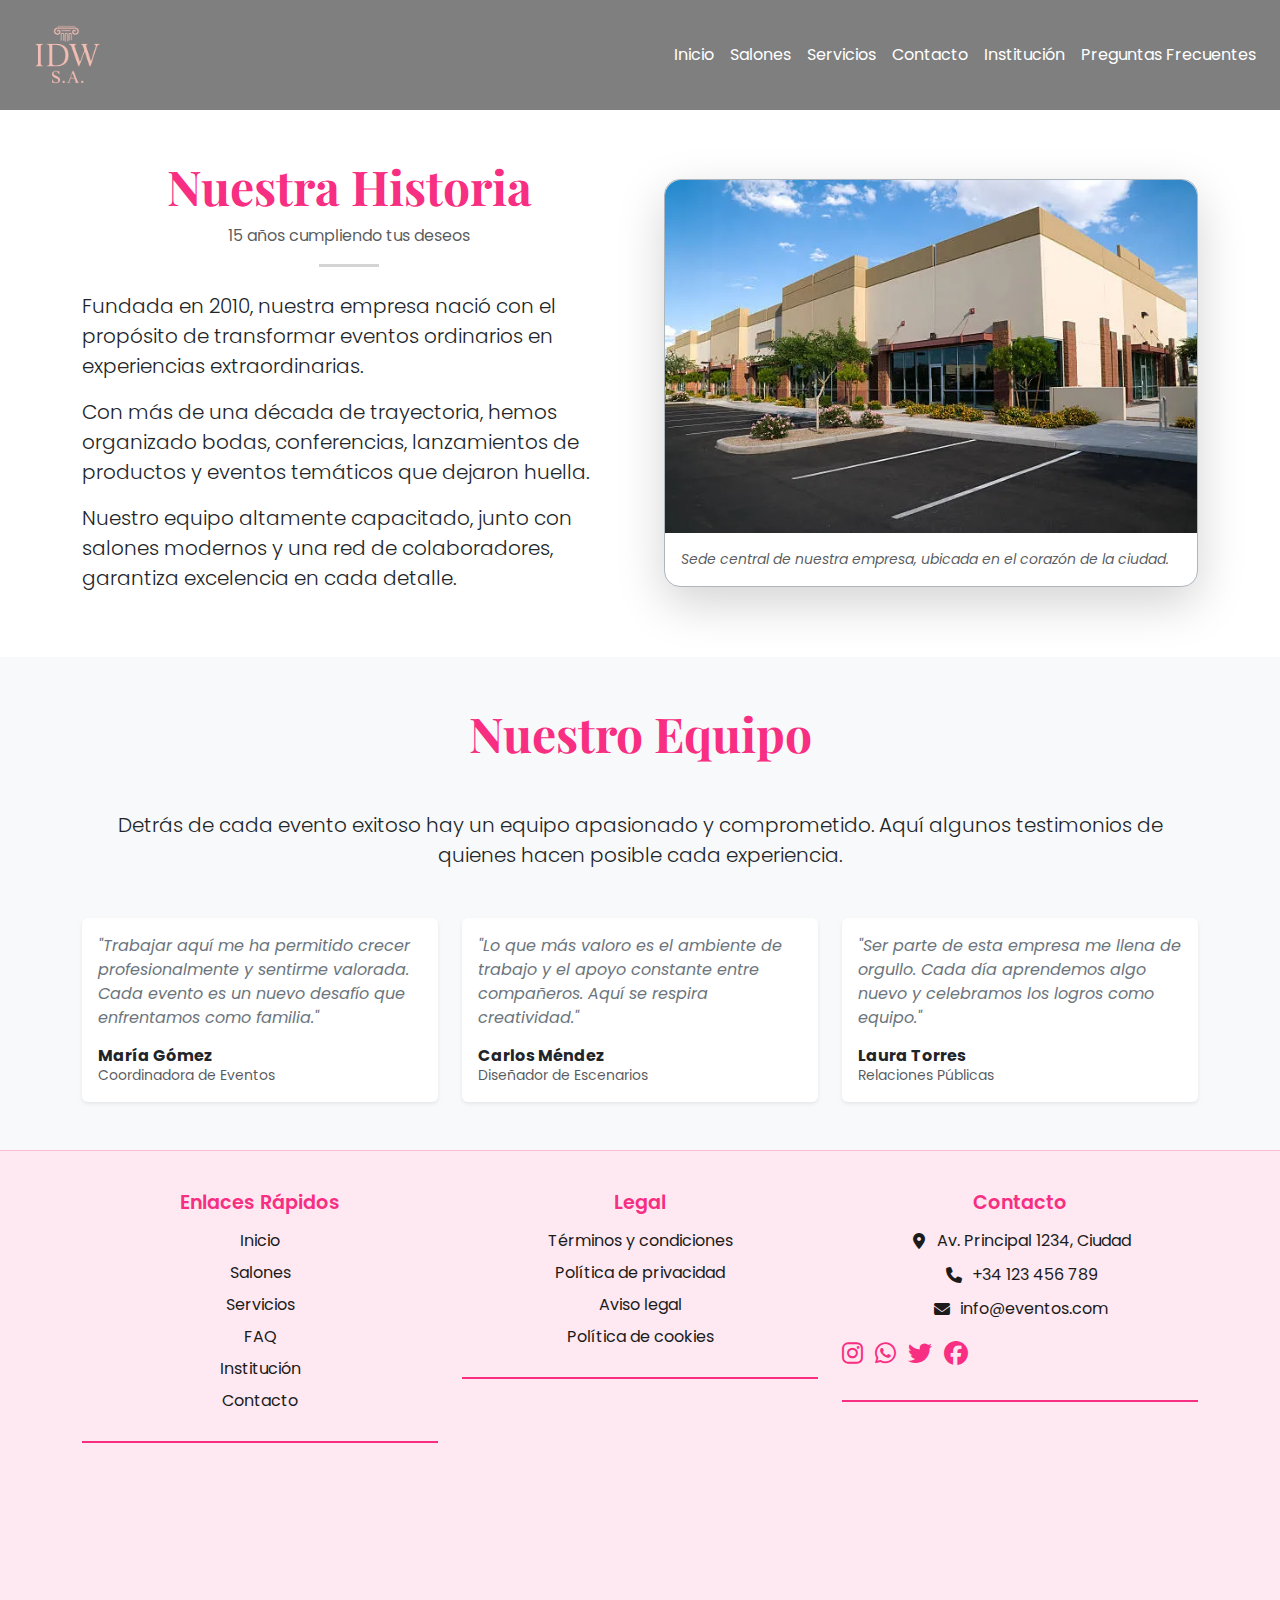
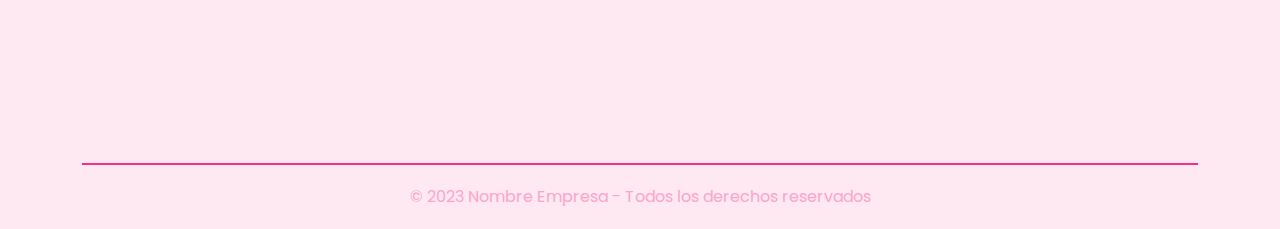
<file: Institucion.html>
<!DOCTYPE html>
<html lang="es">
  <head>
    <meta charset="UTF-8" />
    <meta name="viewport" content="width=device-width, initial-scale=1.0" />
    <title>Institución</title>


    <link rel="stylesheet" href="/css/inicio.css" />
    <link href="https://cdn.jsdelivr.net/npm/bootstrap@5.3.0/dist/css/bootstrap.min.css" rel="stylesheet">
    <link href="https://fonts.googleapis.com/css2?family=Playfair+Display&display=swap" rel="stylesheet">
    <link rel="stylesheet" href="https://cdnjs.cloudflare.com/ajax/libs/font-awesome/6.4.0/css/all.min.css">
  </head>

  <body>
    <header>
      <nav class="navbar navbar-expand-sm navbar-custom bg-black bg-opacity-50 m-0 p-0">
        <div class="container-fluid px-3">
          <a class="navbar-brand" href="index.html">
            <img src="./img/logo.png" alt="Logo de la institución" style="max-height: 100px;">
          </a>
          <button class="navbar-toggler" type="button" data-bs-toggle="collapse" data-bs-target="#navbarContent">
            <span class="navbar-toggler-icon"></span>
          </button>
          <div class="collapse navbar-collapse justify-content-end" id="navbarContent">
            <ul class="navbar-nav">
              <li class="nav-item"><a class="nav-link text-white" href="index.html">Inicio</a></li>
              <li class="nav-item"><a class="nav-link text-white" href="salones.html">Salones</a></li>
              <li class="nav-item"><a class="nav-link text-white" href="servicios.html">Servicios</a></li>
              <li class="nav-item"><a class="nav-link text-white" href="contacto.html">Contacto</a></li>
              <li class="nav-item"><a class="nav-link text-white" href="Institucion.html">Institución</a></li>
              <li class="nav-item"><a class="nav-link text-white" href="faq.html">Preguntas Frecuentes</a></li>
            </ul>
          </div>
        </div>
      </nav>
    </header>


 <section class="py-5 bg-white">
  <div class="container">
    <div class="row g-5 align-items-center">
      
    

      <div class="col-lg-6">
        <h2 class=" titulo-elegirnos  text-center mb-2" >Nuestra Historia</h2>
        <p class="text-muted text-center mb-3">15 años cumpliendo tus deseos</p>
        <hr class="mx-auto mb-4 " style="width: 60px; border-top: 3px solid #555;">

        <p class="lead text-dark">
          Fundada en 2010, nuestra empresa nació con el propósito de transformar eventos ordinarios en experiencias extraordinarias.
        </p>
        <p class="lead text-dark">
          Con más de una década de trayectoria, hemos organizado bodas, conferencias, lanzamientos de productos y eventos temáticos que dejaron huella.
        </p>
        <p class="lead text-dark">
          Nuestro equipo altamente capacitado, junto con salones modernos y una red de colaboradores, garantiza excelencia en cada detalle.
        </p>
      </div>
      
      <div class="col-lg-6">
        <div class="card border-dark-subtle shadow-lg rounded-4">
          <img src="./img/edificio-de-oficinas.png" alt="Sede de la empresa" class="card-img-top rounded-top-4">
          <div class="card-body">
            <p class="card-text text-muted small fst-italic mb-0">
              Sede central de nuestra empresa, ubicada en el corazón de la ciudad.
            </p>
          </div>
        </div>
      </div>
    </div>
  </div>
</section>




    <section class="py-5 bg-light">
      <div class="container">
        <h2 class="titulo-elegirnos text-center mb-5">Nuestro Equipo</h2>
        <p class="lead text-secondary text-center mb-5 text-dark">
          Detrás de cada evento exitoso hay un equipo apasionado y comprometido. Aquí algunos testimonios de quienes hacen posible cada experiencia.
        </p>

        <div class="row g-4">  
          <div class="col-md-4">
            <div class="card h-100 shadow-sm border-0">
              <div class="card-body">
                <p class="fst-italic text-secondary">
                  "Trabajar aquí me ha permitido crecer profesionalmente y sentirme valorada. Cada evento es un nuevo desafío que enfrentamos como familia."
                </p>
                <h6 class="fw-bold text-dark mt-3 mb-0">María Gómez</h6>
                <p class="text-muted small mb-0">Coordinadora de Eventos</p>
              </div>
            </div>
          </div>

          <div class="col-md-4">
            <div class="card h-100 shadow-sm border-0">
              <div class="card-body">
                <p class="fst-italic text-secondary">
                  "Lo que más valoro es el ambiente de trabajo y el apoyo constante entre compañeros. Aquí se respira creatividad."
                </p>
                <h6 class="fw-bold text-dark mt-3 mb-0">Carlos Méndez</h6>
                <p class="text-muted small mb-0">Diseñador de Escenarios</p>
              </div>
            </div>
          </div>

          <div class="col-md-4">
            <div class="card h-100 shadow-sm border-0">
              <div class="card-body">
                <p class="fst-italic text-secondary">
                  "Ser parte de esta empresa me llena de orgullo. Cada día aprendemos algo nuevo y celebramos los logros como equipo."
                </p>
                <h6 class="fw-bold text-dark mt-3 mb-0">Laura Torres</h6>
                <p class="text-muted small mb-0">Relaciones Públicas</p>
              </div>
            </div>
          </div>
        </div>
      </div>
    </section>

    <footer class="custom-footer">
      <div class="container">
        <div class="row align-items-start">
          <div class="col-md-4 col-sm-6">
            <div class="footer-section">
              <h4 class="footer-title">Enlaces Rápidos</h4>
              <div class="footer-links">
                <a href="#">Inicio</a>
                <a href="#">Salones</a>
                <a href="#">Servicios</a>
                <a href="#">FAQ</a>
                <a href="#">Institución</a>
                <a href="#">Contacto</a>
              </div>
            </div>
          </div>

          <div class="col-md-4 col-sm-6">
            <div class="footer-section">
              <h4 class="footer-title">Legal</h4>
              <div class="footer-links">
                <a href="#">Términos y condiciones</a>
                <a href="#">Política de privacidad</a>
                <a href="#">Aviso legal</a>
                <a href="#">Política de cookies</a>
              </div>
            </div>
          </div>

          <div class="col-md-4 col-sm-6">
            <div class="footer-section">
              <h4 class="footer-title">Contacto</h4>
              <div class="footer-links">
                <div class="contact-info">
                  <p><i class="fas fa-map-marker-alt"></i> Av. Principal 1234, Ciudad</p>
                  <p><i class="fas fa-phone"></i> +34 123 456 789</p>
                  <p><i class="fas fa-envelope"></i> info@eventos.com</p>
                </div>
                <div class="social-icons">
                  <a href="#"><i class="fab fa-instagram"></i></a>
                  <a href="#"><i class="fab fa-whatsapp"></i></a>
                  <a href="#"><i class="fab fa-twitter"></i></a>
                  <a href="#"><i class="fab fa-facebook"></i></a>
                </div>
              </div>
            </div>
          </div>
        </div>

        <div class="row mt-4">
          <div class="col-12">
            <div class="map-container">
              <iframe
                src="https://www.google.com/maps/embed?pb=!1m18!1m12!1m3!1d2624.9916256937595!2d2.292292615509614!3d48.85837007928746!2m3!1f0!2f0!3f0!3m2!1i1024!2i768!4f13.1!3m3!1m2!1s0x47e66e2964e34e2d%3A0x8ddca9ee380ef7e0!2sTorre%20Eiffel!5e0!3m2!1ses!2ses!4v1688820300514!5m2!1ses!2ses"
                loading="lazy" referrerpolicy="no-referrer-when-downgrade" style="width:100%; height:300px; border:0;"></iframe>
            </div>
          </div>
        </div>

        <div class="row mt-3">
          <div class="col-12 text-center">
            <div class="copyright">
              © 2023 Nombre Empresa - Todos los derechos reservados
            </div>
          </div>
        </div>
      </div>
    </footer>
</file>
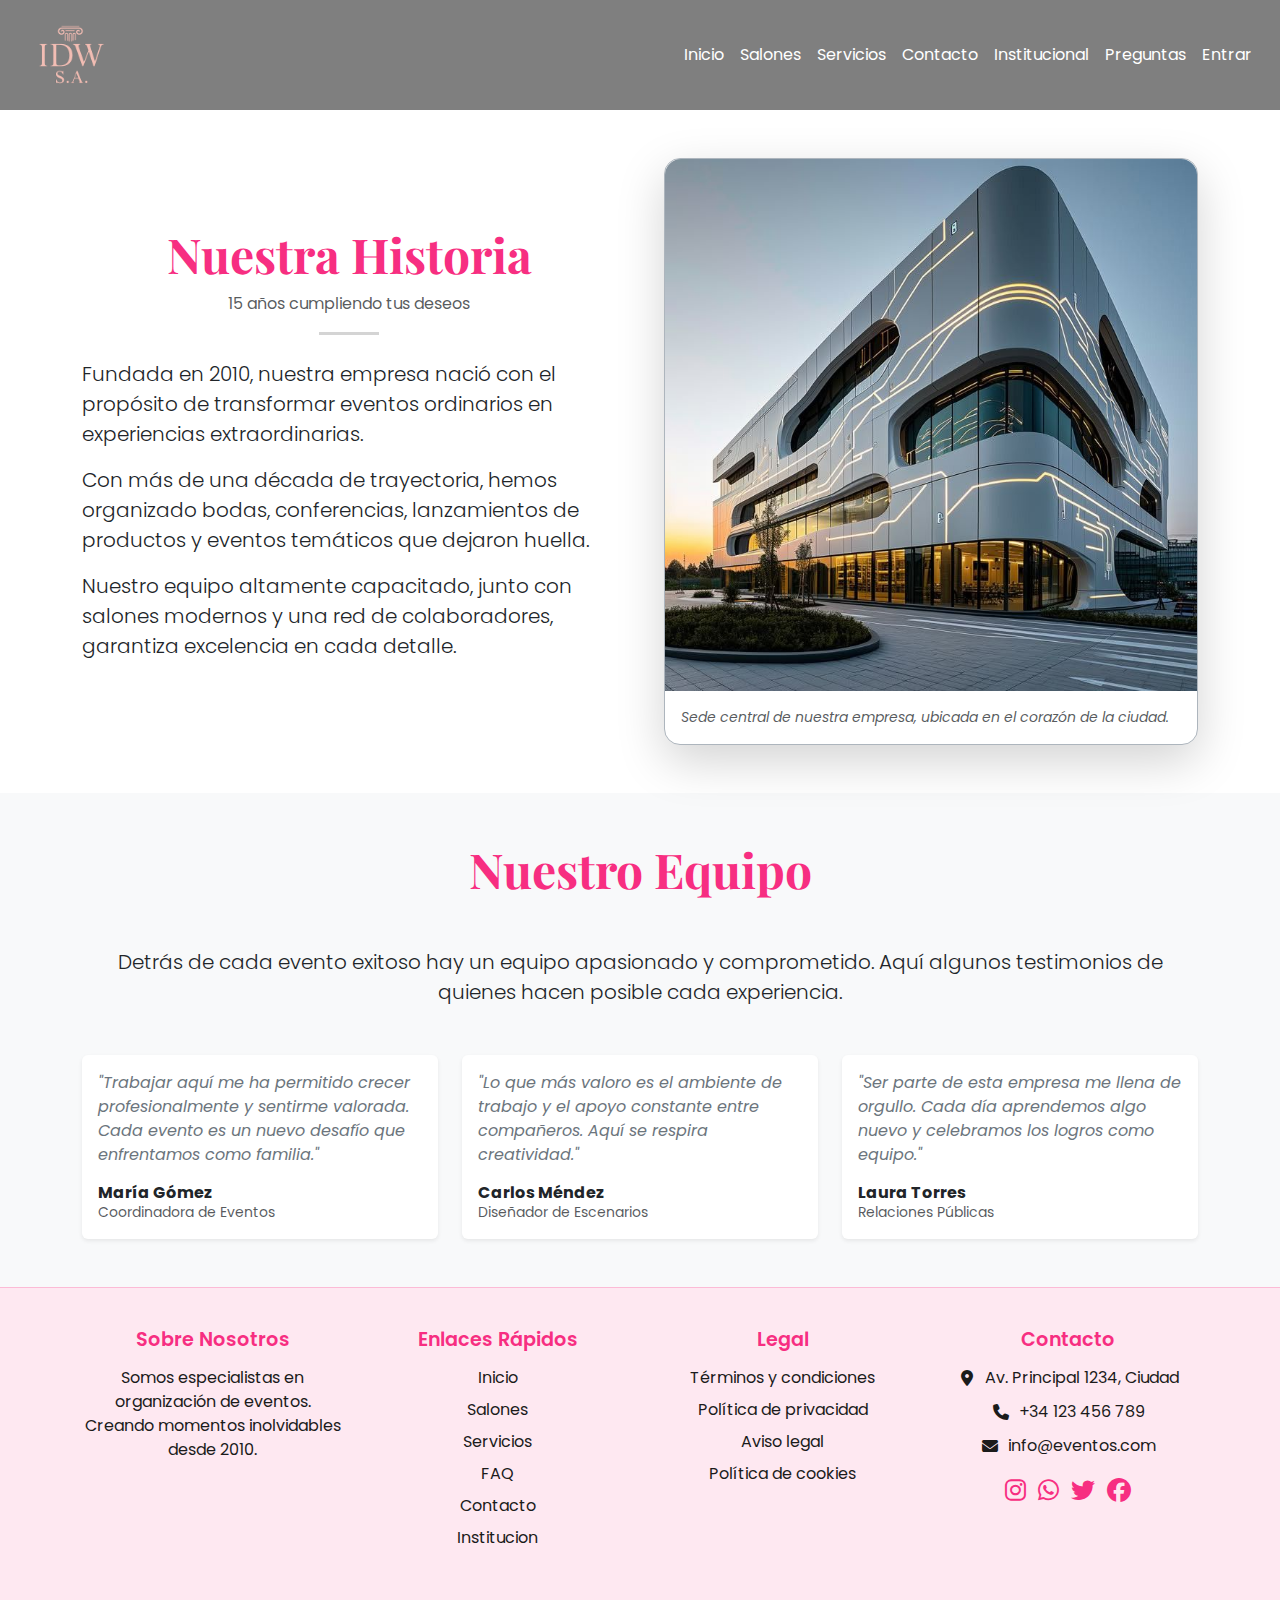
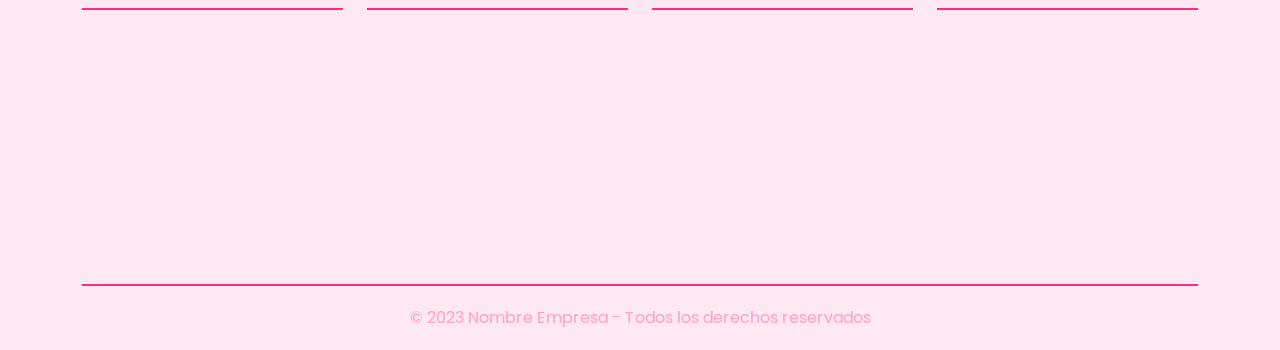
<file: institucion.html>
<!DOCTYPE html>
<html lang="es">
<head>
  <meta charset="UTF-8" />
  <meta name="viewport" content="width=device-width, initial-scale=1.0" />
  <title>Institución</title>
  <link href="https://cdn.jsdelivr.net/npm/bootstrap@5.3.0/dist/css/bootstrap.min.css" rel="stylesheet">
  <script src="https://cdn.jsdelivr.net/npm/bootstrap@5.3.0/dist/js/bootstrap.bundle.min.js"></script>
  <link href="https://fonts.googleapis.com/icon?family=Material+Icons" rel="stylesheet">
  <link href="https://fonts.googleapis.com/css2?family=Playfair+Display&display=swap" rel="stylesheet">
  <link rel="stylesheet" href="https://cdnjs.cloudflare.com/ajax/libs/font-awesome/6.4.0/css/all.min.css">
  <link rel="stylesheet" href="/css/footer.css">
  <link rel="stylesheet" href="/css/inicio.css">
</head>

<body>
<header>
  <nav class="navbar navbar-expand-sm navbar-custom bg-black bg-opacity-50 m-0 p-0">
    <div class="container-fluid" style="padding-left: 20px; padding-right: 20px;">
      <a class="navbar-brand" href="index.html">
        <img src="./img/logo.png" alt="Logo" style="max-height: 100px;">
      </a>
      <button class="navbar-toggler" type="button" data-bs-toggle="collapse" data-bs-target="#navbarContent">
        <span class="navbar-toggler-icon"></span>
      </button>
      <div class="collapse navbar-collapse justify-content-end text-center" id="navbarContent">
        <ul class="navbar-nav">
          <li class="nav-item"><a class="nav-link text-white" href="index.html">Inicio</a></li>
          <li class="nav-item"><a class="nav-link text-white" href="salones.html">Salones</a></li>
          <li class="nav-item"><a class="nav-link text-white" href="servicios.html">Servicios</a></li>
          <li class="nav-item"><a class="nav-link text-white" href="contacto.html">Contacto</a></li>
          <li class="nav-item"><a class="nav-link text-white" href="institucion.html">Institucional</a></li>
          <li class="nav-item"><a class="nav-link text-white" href="faq.html">Preguntas</a></li>
          <!-- boton dinamico para cerrar sesion -->
          <li class="nav-item">
            <a id="navLogin" class="nav-link text-white" href="login.html">Entrar</a>
          </li>
        </ul>
      </div>
    </div>
  </nav>
</header>


<section class="py-5 bg-white">
  <div class="container">
    <div class="row g-5 align-items-center">
      <div class="col-lg-6">
        <h2 class=" titulo-elegirnos  text-center mb-2" >Nuestra Historia</h2>
        <p class="text-muted text-center mb-3">15 años cumpliendo tus deseos</p>
        <hr class="mx-auto mb-4 " style="width: 60px; border-top: 3px solid #555;">

        <p class="lead text-dark">
          Fundada en 2010, nuestra empresa nació con el propósito de transformar eventos ordinarios en experiencias extraordinarias.
        </p>
        <p class="lead text-dark">
          Con más de una década de trayectoria, hemos organizado bodas, conferencias, lanzamientos de productos y eventos temáticos que dejaron huella.
        </p>
        <p class="lead text-dark">
          Nuestro equipo altamente capacitado, junto con salones modernos y una red de colaboradores, garantiza excelencia en cada detalle.
        </p>
      </div>

      <div class="col-lg-6">
        <div class="card border-dark-subtle shadow-lg rounded-4">
          <img src="img/institucional/edificioInstitucion.jpg" alt="Sede de la empresa" class="mini-img">
          <div class="card-body">
            <p class="card-text text-muted small fst-italic mb-0">
              Sede central de nuestra empresa, ubicada en el corazón de la ciudad.
            </p>
          </div>
        </div>
      </div>
    </div>
  </div>
</section>




<section class="py-5 bg-light">
  <div class="container">
    <h2 class="titulo-elegirnos text-center mb-5">Nuestro Equipo</h2>
    <p class="lead text-secondary text-center mb-5 text-dark">
      Detrás de cada evento exitoso hay un equipo apasionado y comprometido. Aquí algunos testimonios de quienes hacen posible cada experiencia.
    </p>

    <div class="row g-4">
      <div class="col-md-4">
        <div class="card h-100 shadow-sm border-0">
          <div class="card-body">
            <p class="fst-italic text-secondary">
              "Trabajar aquí me ha permitido crecer profesionalmente y sentirme valorada. Cada evento es un nuevo desafío que enfrentamos como familia."
            </p>
            <h6 class="fw-bold text-dark mt-3 mb-0">María Gómez</h6>
            <p class="text-muted small mb-0">Coordinadora de Eventos</p>
          </div>
        </div>
      </div>

      <div class="col-md-4">
        <div class="card h-100 shadow-sm border-0">
          <div class="card-body">
            <p class="fst-italic text-secondary">
              "Lo que más valoro es el ambiente de trabajo y el apoyo constante entre compañeros. Aquí se respira creatividad."
            </p>
            <h6 class="fw-bold text-dark mt-3 mb-0">Carlos Méndez</h6>
            <p class="text-muted small mb-0">Diseñador de Escenarios</p>
          </div>
        </div>
      </div>

      <div class="col-md-4">
        <div class="card h-100 shadow-sm border-0">
          <div class="card-body">
            <p class="fst-italic text-secondary">
              "Ser parte de esta empresa me llena de orgullo. Cada día aprendemos algo nuevo y celebramos los logros como equipo."
            </p>
            <h6 class="fw-bold text-dark mt-3 mb-0">Laura Torres</h6>
            <p class="text-muted small mb-0">Relaciones Públicas</p>
          </div>
        </div>
      </div>
    </div>
  </div>
</section>

<footer class="custom-footer">
  <div class="container">
    <div class="row align-items-stretch align-content-space-between">
      <!-- Sección 1: Acerca de -->
      <div class="col-md-3 col-sm-6">
        <div class="footer-section">
          <h4 class="footer-title">Sobre Nosotros</h4>
          <div class="footer-links">
            <p>Somos especialistas en organización de eventos. Creando momentos inolvidables desde 2010.
            </p>
          </div>
        </div>
      </div>

      <!-- Sección 2: Enlaces rápidos -->
      <div class="col-md-3 col-sm-6">
        <div class="footer-section">
          <h4 class="footer-title">Enlaces Rápidos</h4>
          <div class="footer-links">
            <a href="index.html">Inicio</a>
            <a href="salones.html">Salones</a>
            <a href="servicios.html">Servicios</a>
            <a href="faq.html">FAQ</a>
            <a href="contacto.html">Contacto</a>
            <a href="institucion.html">Institucion</a>
          </div>
        </div>
      </div>

      <!-- Sección 3: Legal -->
      <div class="col-md-3 col-sm-6">
        <div class="footer-section">
          <h4 class="footer-title">Legal</h4>
          <div class="footer-links">
            <a href="#">Términos y condiciones</a>
            <a href="#">Política de privacidad</a>
            <a href="#">Aviso legal</a>
            <a href="#">Política de cookies</a>
          </div>
        </div>
      </div>

      <!-- Sección 4: Contacto y Redes -->
      <div class="col-md-3 col-sm-6">
        <div class="footer-section">
          <h4 class="footer-title">Contacto</h4>
          <div class="footer-links">
            <div class="contact-info">
              <p><i class="fas fa-map-marker-alt"></i> Av. Principal 1234, Ciudad</p>
              <p><i class="fas fa-phone"></i> +34 123 456 789</p>
              <p><i class="fas fa-envelope"></i> info@eventos.com</p>
            </div>
            <div class="social-icons">
              <a href="#"><i class="fab fa-instagram"></i></a>
              <a href="#"><i class="fab fa-whatsapp"></i></a>
              <a href="#"><i class="fab fa-twitter"></i></a>
              <a href="#"><i class="fab fa-facebook"></i></a>
            </div>
          </div>
        </div>
      </div>
    </div>

    <!-- Mapa -->
    <div class="row mt-4">
      <div class="col-12">
        <div class="map-container">
          <iframe
                  src="https://www.google.com/maps/embed?pb=!1m18!1m12!1m3!1d2624.9916256937595!2d2.292292615509614!3d48.85837007928746!2m3!1f0!2f0!3f0!3m2!1i1024!2i768!4f13.1!3m3!1m2!1s0x47e66e2964e34e2d%3A0x8ddca9ee380ef7e0!2sTorre%20Eiffel!5e0!3m2!1ses!2ses!4v1688820300514!5m2!1ses!2ses"
                  loading="lazy" referrerpolicy="no-referrer-when-downgrade"></iframe>
        </div>
      </div>
    </div>

    <!-- Copyright -->
    <div class="row">
      <div class="col-12">
        <div class="copyright">
          © 2023 Nombre Empresa - Todos los derechos reservados
        </div>
      </div>
    </div>
  </div>
</footer>
<script src="js/componentes/barraNavegacion.js"></script>
<script src="servicios.js"></script>
</body>
</file>
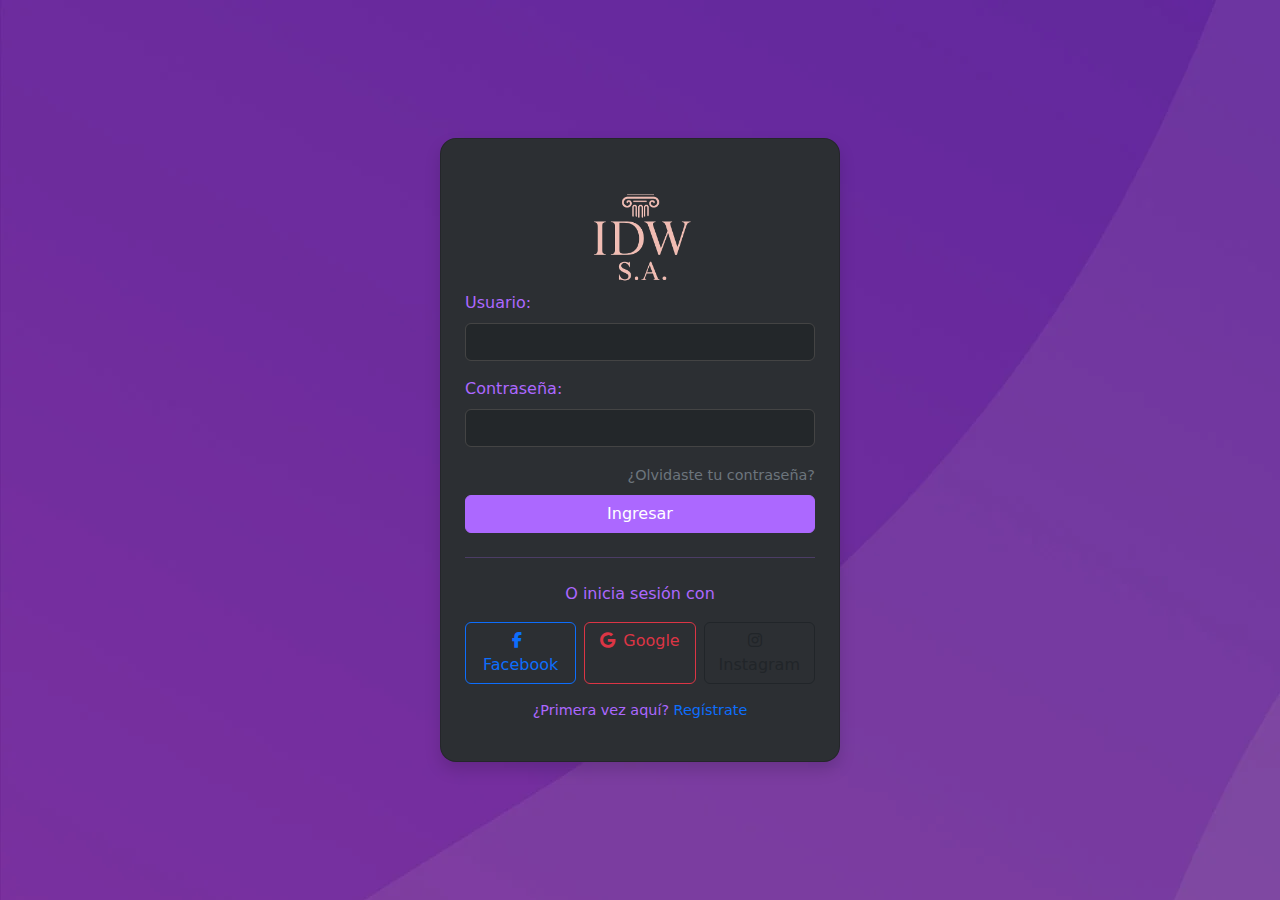
<file: login.html>
<!DOCTYPE html>
<html lang="es">
<head>
  <meta charset="UTF-8" />
  <meta name="viewport" content="width=device-width, initial-scale=1.0" />
  <title>Iniciar Sesión</title>

  <link href="https://cdn.jsdelivr.net/npm/bootstrap@5.3.3/dist/css/bootstrap.min.css" rel="stylesheet"/>
  <link rel="stylesheet" href="css/login.css" />
  <link rel="stylesheet" href="https://cdnjs.cloudflare.com/ajax/libs/font-awesome/6.5.0/css/all.min.css">

</head>
<body class="bg-light d-flex align-items-center justify-content-center vh-100">

  <div class="card shadow p-4" style="width: 100%; max-width: 400px;">
    <h4 class="logo"></h4>

    <form onsubmit="iniciarSesion(event)">
      <div class="mb-3">
        <label for="username" class="form-label">Usuario:</label>
        <input type="text" class="form-control" id="username" required />
      </div>
      <div class="mb-3">
        <label for="password" class="form-label">Contraseña:</label>
        <input type="password" class="form-control" id="password" required />
      </div>

      <div class="mb-2 text-end">
        <a href="#" class="link-secondary text-decoration-none" style="font-size: 0.9rem;">¿Olvidaste tu contraseña?</a>
      </div>

      <button type="submit" class="btn btn-primary w-100">Ingresar</button>
    </form>

    <hr class="my-4">

    <p class="text-center mb-3">O inicia sesión con</p>
    <div class="d-flex justify-content-between gap-2">
      <a href="#" class="btn btn-outline-primary w-100"><i class="fab fa-facebook-f me-2"></i>Facebook</a>
      <a href="#" class="btn btn-outline-danger w-100"><i class="fab fa-google me-2"></i>Google</a>
      <a href="#" class="btn btn-outline-dark w-100"><i class="fab fa-instagram me-2"></i>Instagram</a>
    </div>

    <div class="mt-3 text-center">
      <p class="text-muted" style="font-size: 0.9rem;">¿Primera vez aquí? <a href="registro.html" class="text-decoration-none text-primary">Regístrate</a></p>
    </div>
  </div>

<script src="js/login.js"></script>
</body>
</html>
</file>
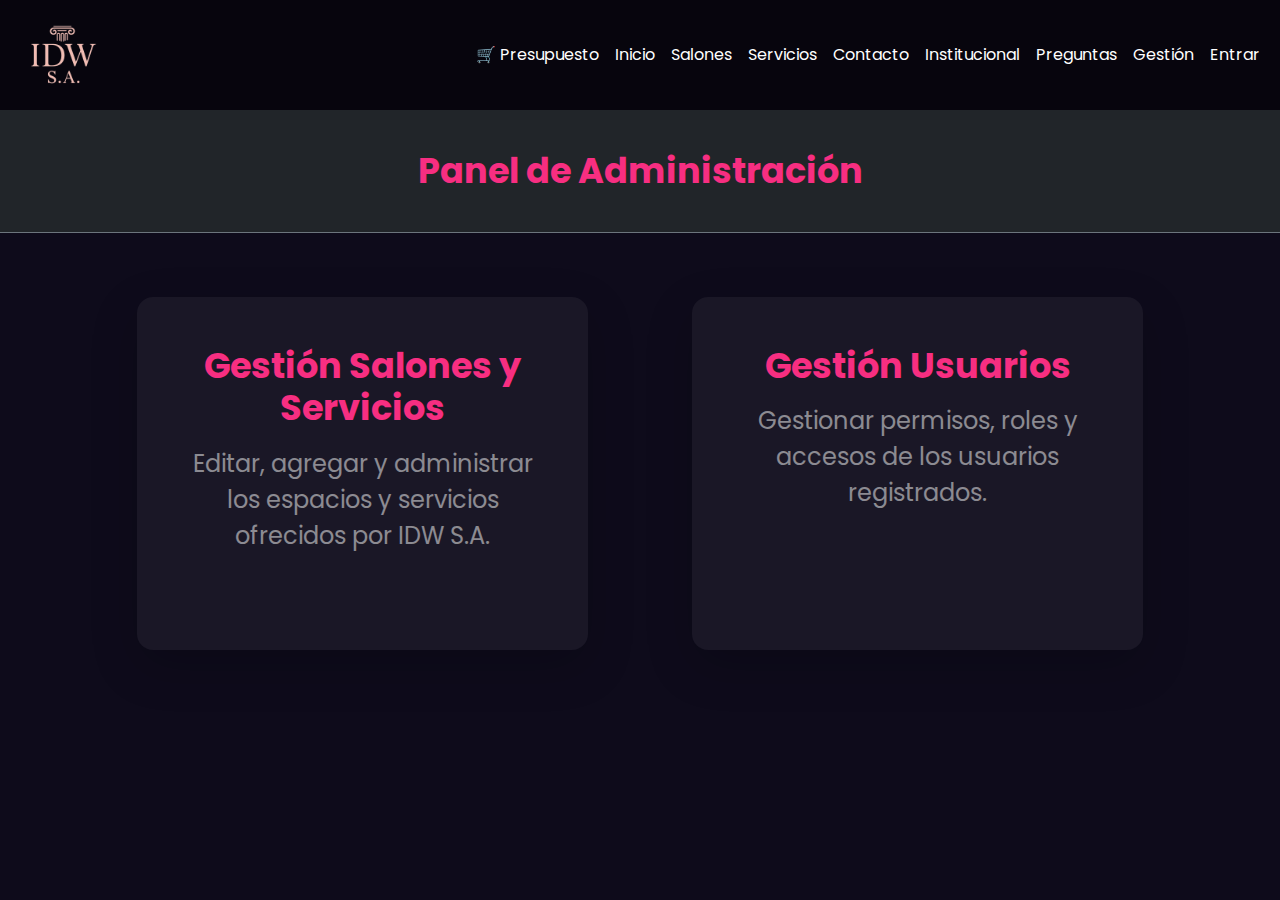
<file: panelAdmin.html>
<!DOCTYPE html>
<html lang="es" data-bs-theme="dark">
<head>
  <meta charset="UTF-8" />
  <meta name="viewport" content="width=device-width, initial-scale=1.0" />
  <title>Panel de Administración</title>

  <!-- Bootstrap & Google Fonts -->
  <link href="https://cdn.jsdelivr.net/npm/bootstrap@5.3.0/dist/css/bootstrap.min.css" rel="stylesheet"/>
  <link href="https://fonts.googleapis.com/css2?family=Outfit:wght@300;600&display=swap" rel="stylesheet"/>
  <link rel="stylesheet" href="css/panelAdmin.css" />
</head>

<body>

<!-- NAVBAR -->
<nav class="navbar navbar-expand-sm navbar-custom bg-black bg-opacity-50 m-0 p-0 relative-top">
  <div class="container-fluid">
    <a class="navbar-brand" href="index.html">
      <img src="img/logo.png" alt="Logo" style="max-height: 100px;" />
    </a>
    <button class="navbar-toggler" type="button" data-bs-toggle="collapse" data-bs-target="#navbarContent">
      <span class="navbar-toggler-icon"></span>
    </button>
    <div class="collapse navbar-collapse justify-content-end text-center" id="navbarContent">
      <ul class="navbar-nav">
        <li class="nav-item"><a class="nav-link text-white" href="carrito.html">🛒 Presupuesto</a></li>
        <li class="nav-item"><a class="nav-link text-white" href="index.html">Inicio</a></li>
        <li class="nav-item"><a class="nav-link text-white" href="salones.html">Salones</a></li>
        <li class="nav-item"><a class="nav-link text-white" href="servicios.html">Servicios</a></li>
        <li class="nav-item"><a class="nav-link text-white" href="contacto.html">Contacto</a></li>
        <li class="nav-item"><a class="nav-link text-white" href="institucion.html">Institucional</a></li>
        <li class="nav-item"><a class="nav-link text-white" href="faq.html">Preguntas</a></li>
        <li class="nav-item">
          <a id="nav-link" class="nav-link text-white" href="panelAdmin.html">Gestión</a>
        </li>
        <li class="nav-item">
          <a id="navLogin" class="nav-link text-white" href="login.html">Entrar</a>
        </li>
      </ul>
    </div>
  </div>
</nav>

<!-- ENCABEZADO -->
<header class="text-center py-2 bg-dark border-bottom border-secondary">
  <h1 class="text-pink">Panel de Administración</h1>
</header>

<!-- CARDS DE GESTIÓN -->
<div class="container py-5">
  <div class="row g-4 justify-content-center">
    <div class="col-md-5">
      <a href="gestionAdmin.html" class="text-decoration-none">
        <div class="card h-100 bg-secondary bg-opacity-10 border-0 shadow-lg hover-scale">
          <div class="card-body text-center">
            <h3 class="text-pink">Gestión Salones y Servicios</h3>
            <p class="text-white-50">Editar, agregar y administrar los espacios y servicios ofrecidos por IDW S.A.</p>
          </div>
        </div>
      </a>
    </div>

    <div class="col-md-5">
      <a href="usuariosAdmin.html" class="text-decoration-none">
        <div class="card h-100 bg-secondary bg-opacity-10 border-0 shadow-lg hover-scale">
          <div class="card-body text-center">
            <h3 class="text-pink">Gestión Usuarios</h3>
            <p class="text-white-50">Gestionar permisos, roles y accesos de los usuarios registrados.</p>
          </div>
        </div>
      </a>
    </div>
  </div>
</div>

<!-- Scripts -->
<script type="module" src="js/componentes/barraNavegacion.js"></script>
<script type="module" src="js/auth/proteccion.js"></script>
<script src="https://cdn.jsdelivr.net/npm/bootstrap@5.3.0/dist/js/bootstrap.bundle.min.js"></script>

</body>
</html>
</file>
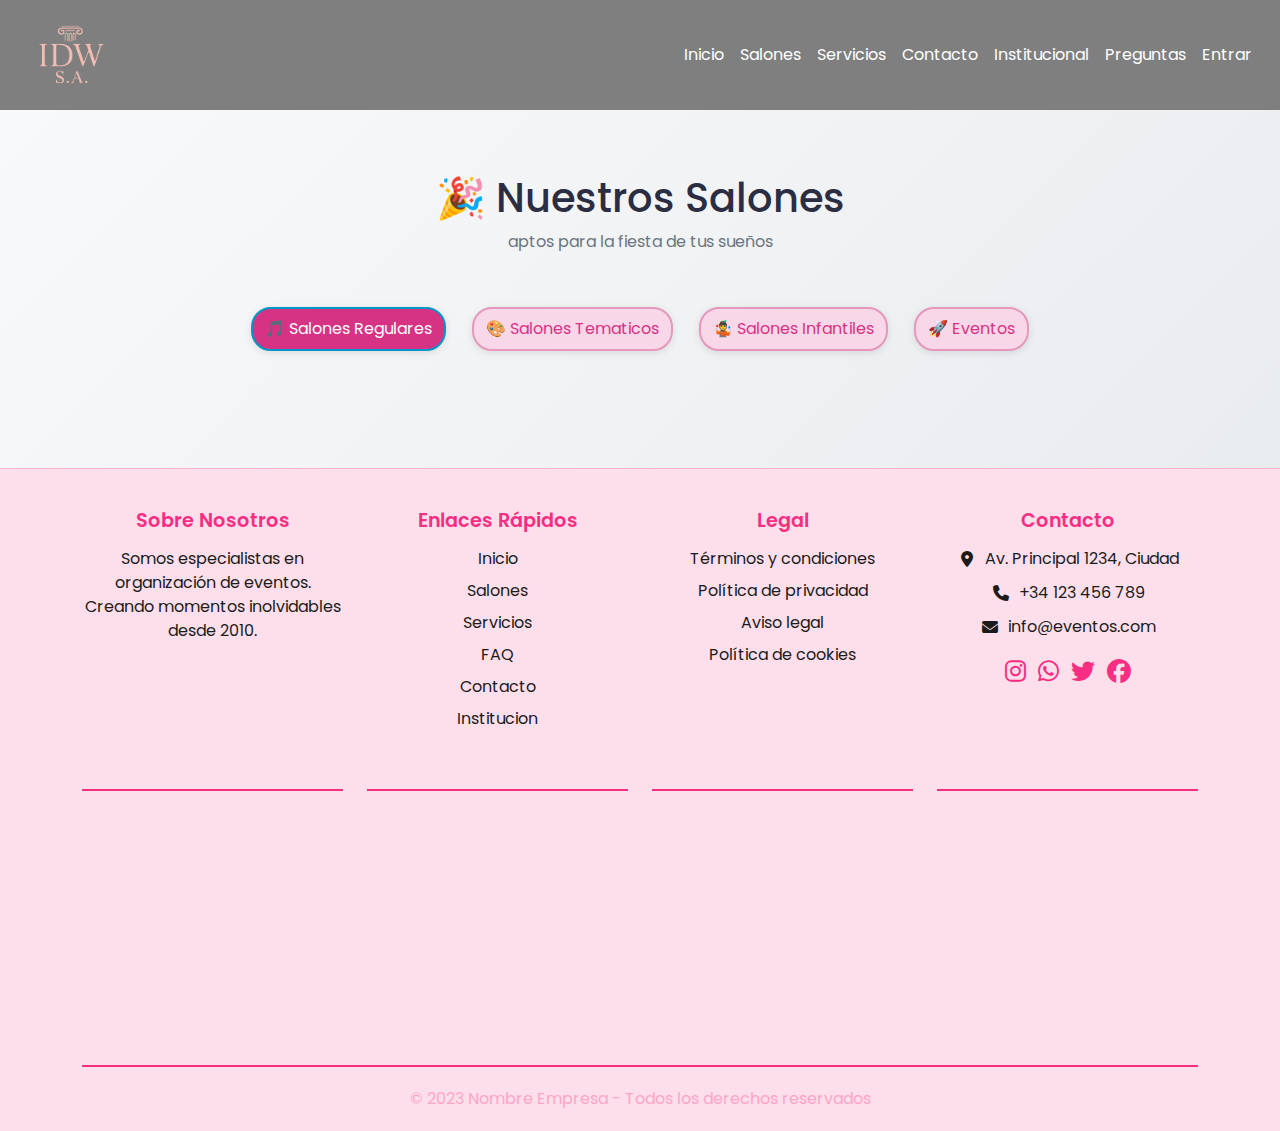
<file: salones.html>
<!DOCTYPE html>
<html lang="en">
<head>
  <meta charset="UTF-8">
  <meta name="viewport" content="width=device-width, initial-scale=1.0">
  <title>Servicios</title>
  <link href="https://cdn.jsdelivr.net/npm/bootstrap@5.3.0/dist/css/bootstrap.min.css" rel="stylesheet">
  <script src="https://cdn.jsdelivr.net/npm/bootstrap@5.3.0/dist/js/bootstrap.bundle.min.js"></script>
  <link href="https://fonts.googleapis.com/icon?family=Material+Icons" rel="stylesheet">
  <link href="https://fonts.googleapis.com/css2?family=Playfair+Display&display=swap" rel="stylesheet">
  <link rel="stylesheet" href="https://cdnjs.cloudflare.com/ajax/libs/font-awesome/6.4.0/css/all.min.css">
  <link rel="stylesheet" href="css/footer.css">
  <link rel="stylesheet" href="css/servicios.css">
  <link rel="stylesheet" href="css/salones.css">
</head>
<body>
  <header class="header">
    <!-- Fondo con overlay -->
    <!-- Sección completa con imagen de fondo -->
    <!-- Sección completa con imagen de fondo -->
    <div class="overlay-section">
      <!-- Navbar con fondo negro semitransparente -->
      <nav class="navbar navbar-expand-sm navbar-custom bg-black bg-opacity-50 m-0 p-0">
        <div class="container-fluid" style="padding-left: 20px; padding-right: 20px;">
          <a class="navbar-brand" href="index.html">
            <img src="img/logo.png" alt="Logo" style="max-height: 100px;">
          </a>
          <button class="navbar-toggler" type="button" data-bs-toggle="collapse" data-bs-target="#navbarContent">
            <span class="navbar-toggler-icon"></span>
          </button>
          <div class="collapse navbar-collapse justify-content-end text-center" id="navbarContent">
            <ul class="navbar-nav">
              <li class="nav-item"><a class="nav-link text-white" href="index.html">Inicio</a></li>
              <li class="nav-item"><a class="nav-link text-white" href="salones.html">Salones</a></li>
              <li class="nav-item"><a class="nav-link text-white" href="servicios.html">Servicios</a></li>
              <li class="nav-item"><a class="nav-link text-white" href="contacto.html">Contacto</a></li>
              <li class="nav-item"><a class="nav-link text-white" href="institucion.html">Institucional</a></li>
              <li class="nav-item"><a class="nav-link text-white" href="faq.html">Preguntas</a></li>
              <li class="nav-item" id="navGestion" style="display: none;">
                <a class="nav-link text-white" href="salonesAdmin.html">Gestion</a>
              </li>
              <!-- boton dinamico para cerrar sesion -->
              <li class="nav-item">
                <a id="navLogin" class="nav-link text-white" href="login.html">Entrar</a>
              </li>
            </ul>
          </div>
        </div>
      </nav>
    </div>
    </header>
  <main>
    <!-- SECCIÓN SERVICIOS -->
    <section class="servicios">
      <h2 class="servicios-titulo">🎉 Nuestros Salones </h2>
      <p class="servicios-subtitulo">aptos para la fiesta de tus sueños </p>

      <!-- Filtros/Pestañas -->
      <div class="servicios-filtros">
        <button class="filtro-btn active" data-target="Salones Regulares">🎵 Salones Regulares</button>
        <button class="filtro-btn" data-target="Salones Tematicos">🎨 Salones Tematicos</button>
        <button class="filtro-btn" data-target="Salones Infantiles">🤹 Salones Infantiles</button>
        <button class="filtro-btn" data-target="Eventos">🚀 Eventos</button>
      </div>

      <!-- Contenedor de tarjetas -->
      <div class="servicios-contenedor ">

      </div>
    </section>
  </main>
  <footer class="custom-footer">
    <div class="container">
      <div class="row align-items-stretch align-content-space-between">
        <!-- Sección 1: Acerca de -->
        <div class="col-md-3 col-sm-6">
          <div class="footer-section">
            <h4 class="footer-title">Sobre Nosotros</h4>
            <div class="footer-links">
              <p>Somos especialistas en organización de eventos. Creando momentos inolvidables desde 2010.
              </p>
            </div>
          </div>
        </div>

        <!-- Sección 2: Enlaces rápidos -->
        <div class="col-md-3 col-sm-6">
          <div class="footer-section">
            <h4 class="footer-title">Enlaces Rápidos</h4>
            <div class="footer-links">
              <a href="index.html">Inicio</a>
              <a href="salones.html">Salones</a>
              <a href="servicios.html">Servicios</a>
              <a href="faq.html">FAQ</a>
              <a href="contacto.html">Contacto</a>
              <a href="institucion.html">Institucion</a>
            </div>
          </div>
        </div>

        <!-- Sección 3: Legal -->
        <div class="col-md-3 col-sm-6">
          <div class="footer-section">
            <h4 class="footer-title">Legal</h4>
            <div class="footer-links">
              <a href="#">Términos y condiciones</a>
              <a href="#">Política de privacidad</a>
              <a href="#">Aviso legal</a>
              <a href="#">Política de cookies</a>
            </div>
          </div>
        </div>

        <!-- Sección 4: Contacto y Redes -->
        <div class="col-md-3 col-sm-6">
          <div class="footer-section">
            <h4 class="footer-title">Contacto</h4>
            <div class="footer-links">
              <div class="contact-info">
                <p><i class="fas fa-map-marker-alt"></i> Av. Principal 1234, Ciudad</p>
                <p><i class="fas fa-phone"></i> +34 123 456 789</p>
                <p><i class="fas fa-envelope"></i> info@eventos.com</p>
              </div>
              <div class="social-icons">
                <a href="#"><i class="fab fa-instagram"></i></a>
                <a href="#"><i class="fab fa-whatsapp"></i></a>
                <a href="#"><i class="fab fa-twitter"></i></a>
                <a href="#"><i class="fab fa-facebook"></i></a>
              </div>
            </div>
          </div>
        </div>
      </div>

      <!-- Mapa -->
      <div class="row mt-4">
        <div class="col-12">
          <div class="map-container">
            <iframe
                    src="https://www.google.com/maps/embed?pb=!1m18!1m12!1m3!1d2624.9916256937595!2d2.292292615509614!3d48.85837007928746!2m3!1f0!2f0!3f0!3m2!1i1024!2i768!4f13.1!3m3!1m2!1s0x47e66e2964e34e2d%3A0x8ddca9ee380ef7e0!2sTorre%20Eiffel!5e0!3m2!1ses!2ses!4v1688820300514!5m2!1ses!2ses"
                    loading="lazy" referrerpolicy="no-referrer-when-downgrade"></iframe>
          </div>
        </div>
      </div>

      <!-- Copyright -->
      <div class="row">
        <div class="col-12">
          <div class="copyright">
            © 2023 Nombre Empresa - Todos los derechos reservados
          </div>
        </div>
      </div>
    </div>
  </footer>
      <script src="js/componentes/barraNavegacion.js"></script>
      <script src="js/servicios.js"></script>
      <script type="module" src="js/salonesCatalogo.js"></script>
      <script src="js/auth/proteccion.js"></script>
</body>
</html>
</file>
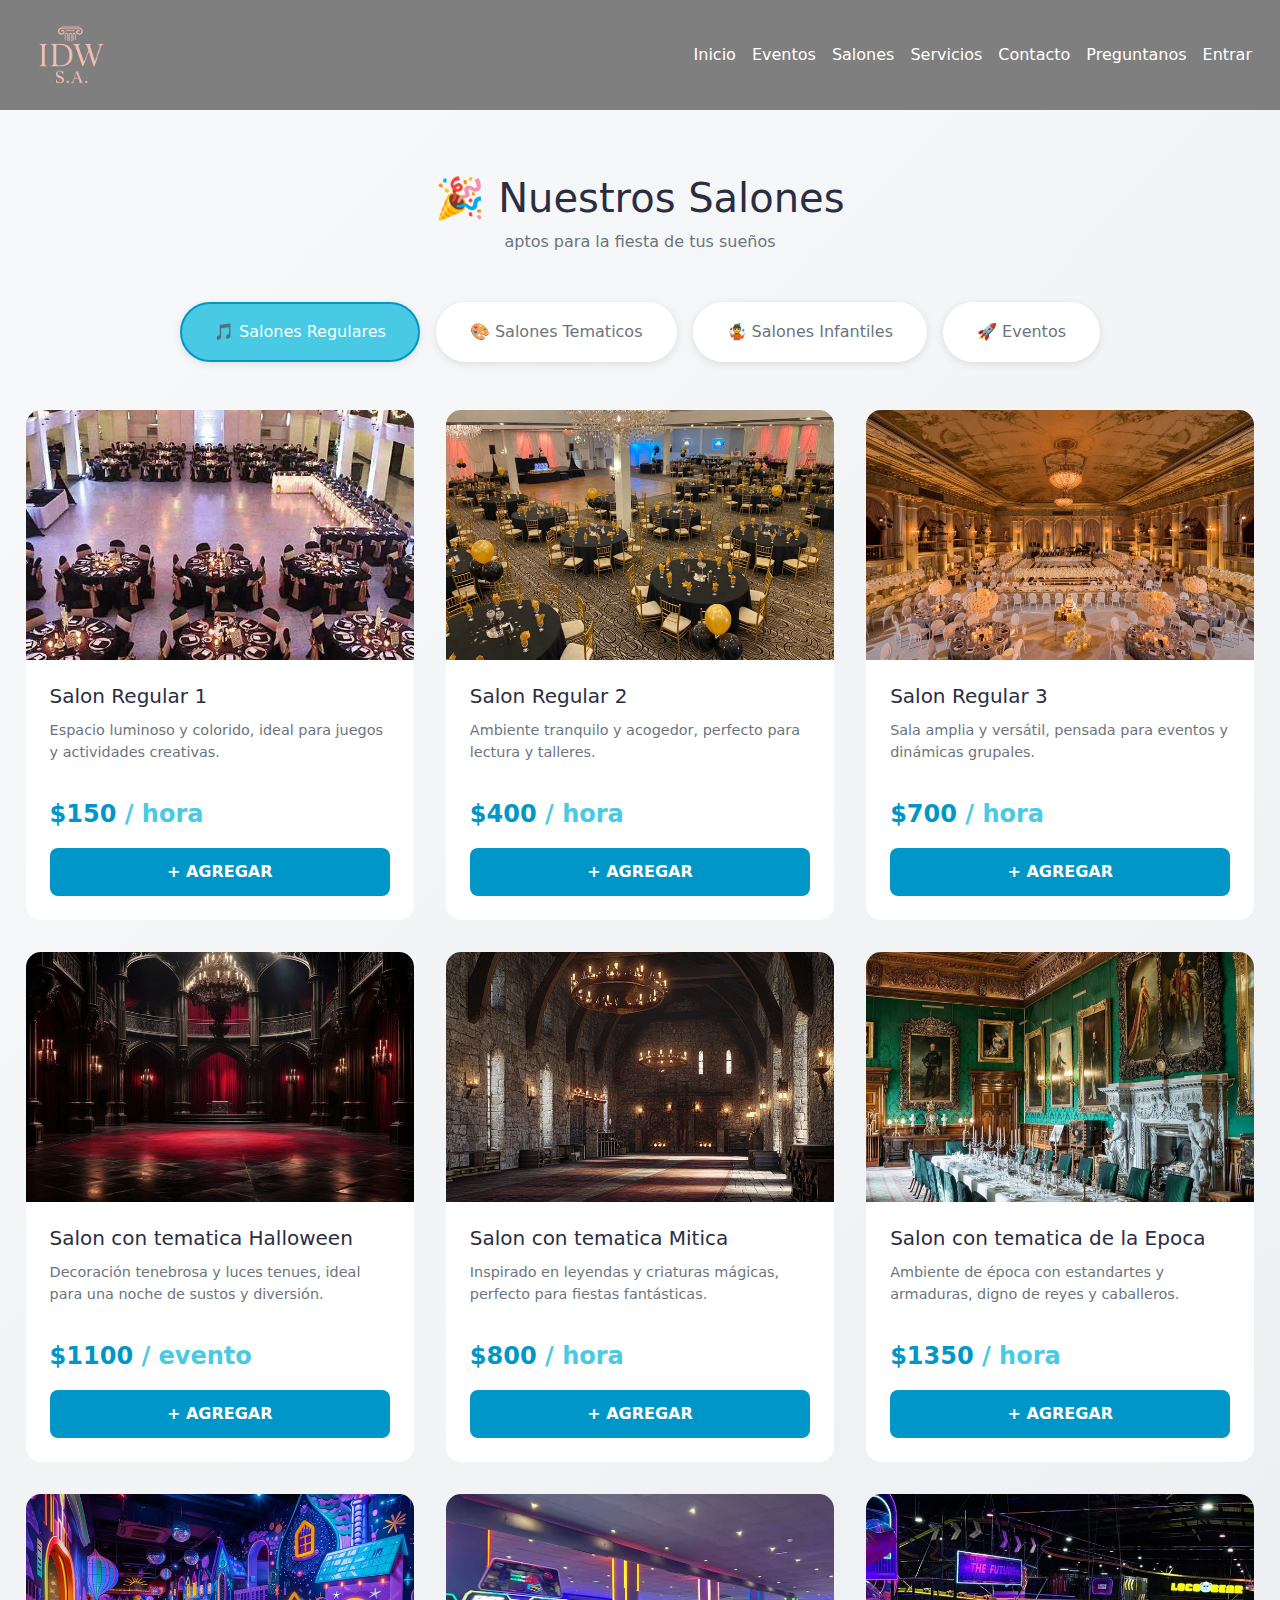
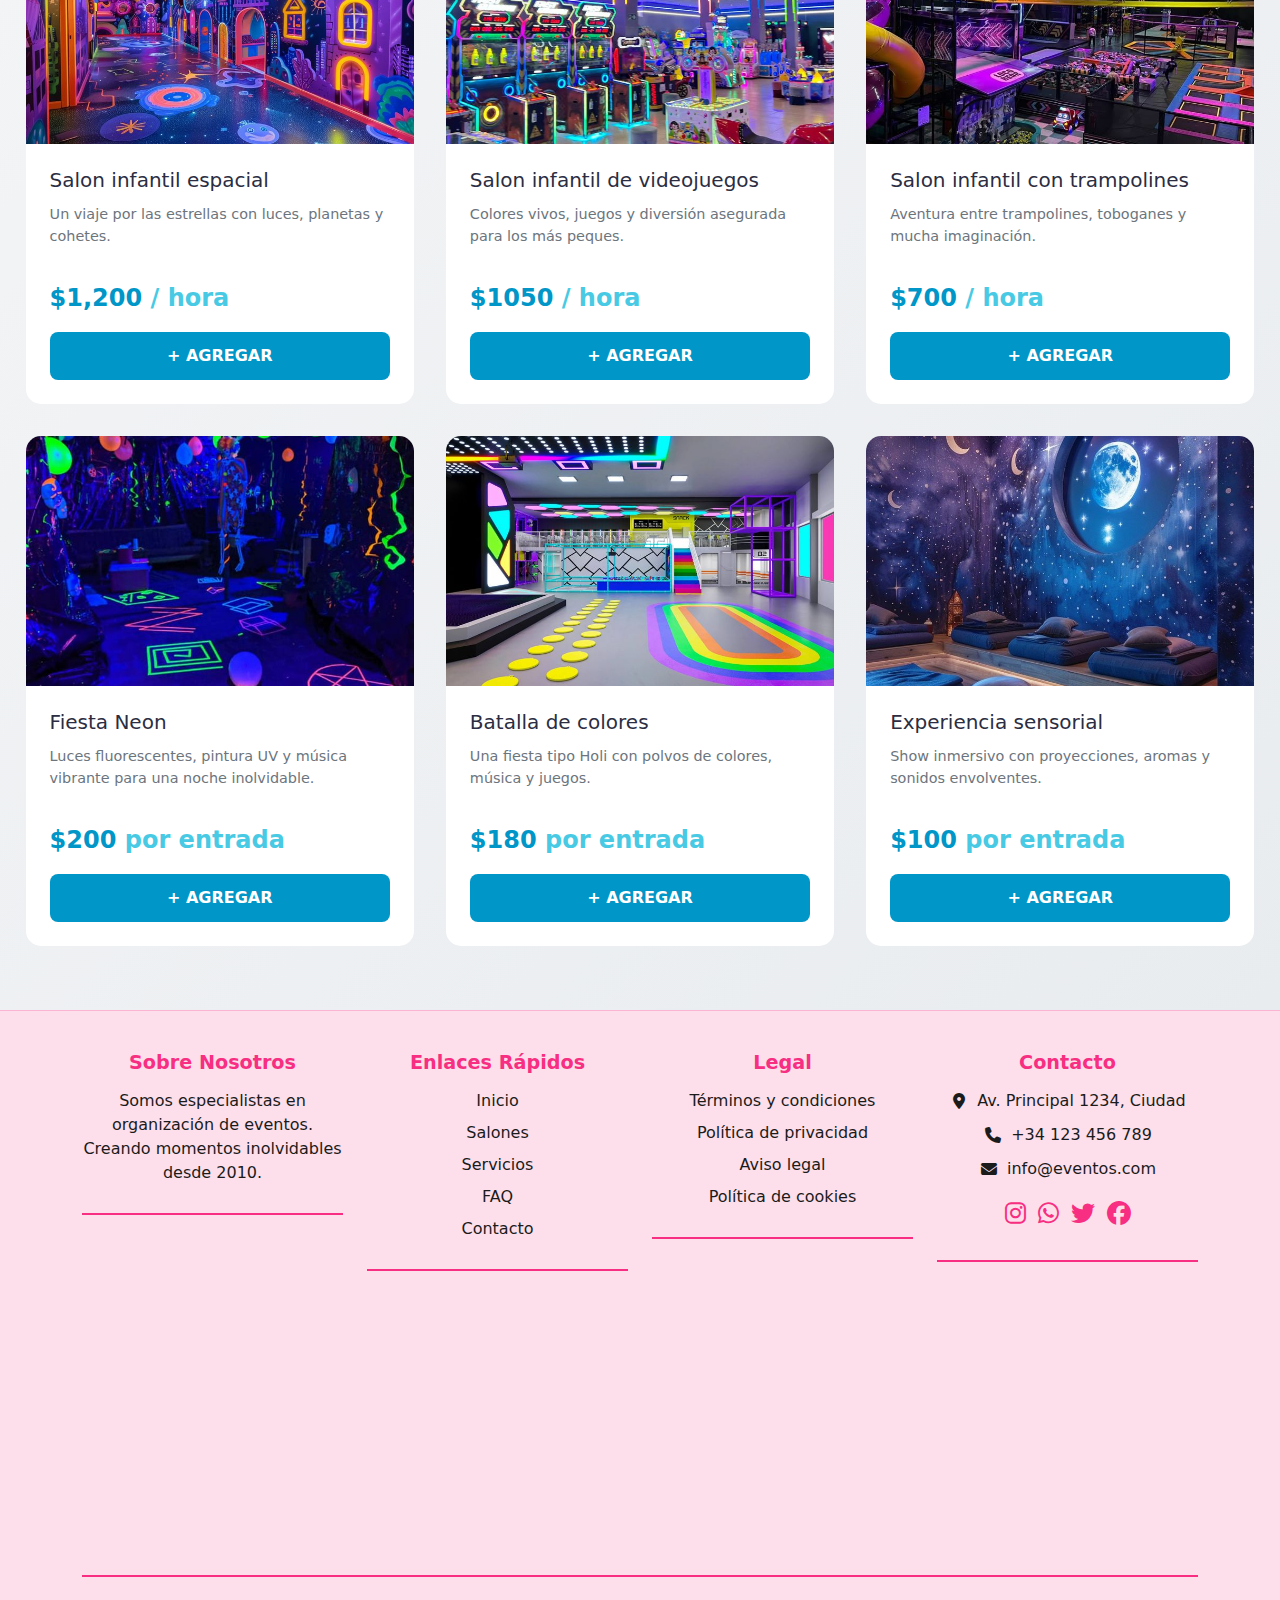
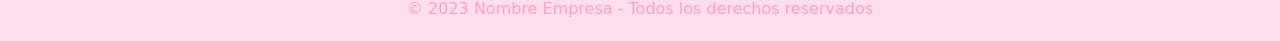
<file: Salones2.html>
<!DOCTYPE html>
<html lang="en">
<head>
  <meta charset="UTF-8">
  <meta name="viewport" content="width=device-width, initial-scale=1.0">
  <title>Servicios</title>
  <link rel="stylesheet" href="/css/footer.css" rel="stylesheet">
  <link rel="stylesheet" href="/css/servicios.css" rel="stylesheet">
  <link href="https://cdn.jsdelivr.net/npm/bootstrap@5.3.0/dist/css/bootstrap.min.css" rel="stylesheet">
  <link href="https://fonts.googleapis.com/icon?family=Material+Icons" rel="stylesheet">
  <link href="https://fonts.googleapis.com/css2?family=Playfair+Display&display=swap" rel="stylesheet">
  <link rel="stylesheet" href="https://cdnjs.cloudflare.com/ajax/libs/font-awesome/6.4.0/css/all.min.css">
</head>
<body>
  <header class="header">
    <!-- Fondo con overlay -->
    <!-- Sección completa con imagen de fondo -->
    <!-- Sección completa con imagen de fondo -->
    <div class="overlay-section">
      <!-- Navbar con fondo negro semitransparente -->
      <nav class="navbar navbar-expand-sm navbar-custom bg-black bg-opacity-50 m-0 p-0">
        <div class="container-fluid" style="padding-left: 20px; padding-right: 20px;">
          <a class="navbar-brand" href="index.html">
            <img src="./img/logo.png" alt="Logo" style="max-height: 100px;">
          </a>
          <button class="navbar-toggler" type="button" data-bs-toggle="collapse" data-bs-target="#navbarContent">
            <span class="navbar-toggler-icon"></span>
          </button>
          <div class="collapse navbar-collapse justify-content-end" id="navbarContent">
            <ul class="navbar-nav">
              <li class="nav-item"><a class="nav-link text-white" href="index.html">Inicio</a></li>
              <li class="nav-item"><a class="nav-link text-white" href="eventos.html">Eventos</a></li>
              <li class="nav-item"><a class="nav-link text-white" href="salones.html">Salones</a></li>
              <li class="nav-item"><a class="nav-link text-white" href="servicios.html">Servicios</a></li>
              <li class="nav-item"><a class="nav-link text-white" href="contacto.html">Contacto</a></li>
              <li class="nav-item"><a class="nav-link text-white" href="faq.html">Preguntanos</a></li>
              <li class="nav-item"><a class="nav-link text-white" href="login.html">Entrar</a></li>
            </ul>
          </div>
        </div>
      </nav>
    </div>
    </header>
  <main>
    <!-- SECCIÓN SERVICIOS -->
    <section class="servicios">
      <h2 class="servicios-titulo">🎉 Nuestros Salones </h2>
      <p class="servicios-subtitulo">aptos para la fiesta de tus sueños </p>

      <!-- Filtros/Pestañas -->
      <div class="servicios-filtros">
        <button class="filtro-btn active" data-target="Salones Regulares">🎵 Salones Regulares</button>
        <button class="filtro-btn" data-target="Salones Tematicos">🎨 Salones Tematicos</button>
        <button class="filtro-btn" data-target="Salones Infantiles">🤹 Salones Infantiles</button>
        <button class="filtro-btn" data-target="Eventos">🚀 Eventos</button>
      </div>

      <!-- Contenedor de tarjetas -->
      <div class="servicios-contenedor">

        <!-- Salones regulares -->
        <article class="servicio-card musica" data-categoria="Salones Regulares">
          <div class="card-imagen">
            <img src="img/salones/salones-regulares/salonRegular1.jpg" alt="Salones Regulares">
          </div>
          <div class="card-contenido">
            <h3>Salon Regular 1</h3>
            <p>Espacio luminoso y colorido, ideal para juegos y actividades creativas.</p>
            <div class="card-precio"><span>$150</span> / hora</div>
            <button class="card-boton">+ Agregar</button>
          </div>
        </article>

        <article class="servicio-card musica" data-categoria="Salones Regulares">
          <div class="card-imagen">
            <img src="img/salones/salones-regulares/salonRegular2.jpg" alt="Salones Regulares">
          </div>
          <div class="card-contenido">
            <h3>Salon Regular 2</h3>
            <p>Ambiente tranquilo y acogedor, perfecto para lectura y talleres.</p>
            <div class="card-precio"><span>$400</span> / hora</div>
            <button class="card-boton">+ Agregar</button>
          </div>
        </article>

        <article class="servicio-card musica" data-categoria="Salones Regulares">
          <div class="card-imagen">
            <img src="img/salones/salones-regulares/salonRegular3.jpg" alt="Salones Regulares">
          </div>
          <div class="card-contenido">
            <h3>Salon Regular 3</h3>
            <p>Sala amplia y versátil, pensada para eventos y dinámicas grupales.</p>
            <div class="card-precio"><span>$700</span> / hora</div>
            <button class="card-boton">+ Agregar</button>
          </div>
        </article>

        <!-- Salones Tematicos -->
        <article class="servicio-card decoracion" data-categoria="Salones Tematicos">
          <div class="card-imagen">
            <img src="img/salones/salones-tematicos/salonTematicoHalloween.jpg" alt="Halloween">
          </div>
          <div class="card-contenido">
            <h3>Salon con tematica Halloween</h3>
            <p>Decoración tenebrosa y luces tenues, ideal para una noche de sustos y diversión.</p>
            <div class="card-precio"><span>$1100</span> / evento</div>
            <button class="card-boton">+ Agregar</button>
          </div>
        </article>

        <article class="servicio-card decoracion" data-categoria="Salones Tematicos">
          <div class="card-imagen">
            <img src="img/salones/salones-tematicos/salonTematicoMitico.jpg" alt="Iluminación">
          </div>
          <div class="card-contenido">
            <h3>Salon con tematica Mitica</h3>
            <p>Inspirado en leyendas y criaturas mágicas, perfecto para fiestas fantásticas.</p>
            <div class="card-precio"><span>$800</span> / hora</div>
            <button class="card-boton">+ Agregar</button>
          </div>
        </article>

        <article class="servicio-card decoracion" data-categoria="Salones Tematicos">
          <div class="card-imagen">
            <img src="img/salones/salones-tematicos/salonTematicoEpoca.jpg" alt="Iluminación">
          </div>
          <div class="card-contenido">
            <h3>Salon con tematica de la Epoca</h3>
            <p>Ambiente de época con estandartes y armaduras, digno de reyes y caballeros.</p>
            <div class="card-precio"><span>$1350</span> / hora</div>
            <button class="card-boton">+ Agregar</button>
          </div>
        </article>

        <!-- Salones Infantiles -->
        <article class="servicio-card animacion" data-categoria="Salones Infantiles">
          <div class="card-imagen">
            <img src="img/salones/salones-infantiles/salonInfantil1.jpg" alt="Salon Infantil">
          </div>
          <div class="card-contenido">
            <h3>Salon infantil espacial</h3>
            <p>Un viaje por las estrellas con luces, planetas y cohetes.</p>
            <div class="card-precio"><span>$1,200</span> / hora</div>
            <button class="card-boton">+ Agregar</button>
          </div>
        </article>

        <article class="servicio-card animacion" data-categoria="Salones Infantiles">
          <div class="card-imagen">
            <img src="img/salones/salones-infantiles/salonInfantil2.jpg" alt="Salon Infantil">
          </div>
          <div class="card-contenido">
            <h3>Salon infantil de videojuegos</h3>
            <p>Colores vivos, juegos y diversión asegurada para los más peques.</p>
            <div class="card-precio"><span>$1050</span> / hora</div>
            <button class="card-boton">+ Agregar</button>
          </div>
        </article>

        <article class="servicio-card animacion" data-categoria="Salones Infantiles">
          <div class="card-imagen">
            <img src="img/salones/salones-infantiles/salonInfantil3.jpg" alt="Salon Infantil">
          </div>
          <div class="card-contenido">
            <h3>Salon infantil con trampolines</h3>
            <p>Aventura entre trampolines, toboganes y mucha imaginación.</p>
            <div class="card-precio"><span>$700</span> / hora</div>
            <button class="card-boton">+ Agregar</button>
          </div>
        </article>

        <!-- Eventos -->
        <article class="servicio-card experiencias" data-categoria="Eventos">
          <div class="card-imagen">
            <img src="img/salones/salones-eventos/eventoNeon.jpg" alt="Eventos">
          </div>
          <div class="card-contenido">
            <h3>Fiesta Neon</h3>
            <p>Luces fluorescentes, pintura UV y música vibrante para una noche inolvidable.</p>
            <div class="card-precio"><span>$200</span> por entrada</div>
            <button class="card-boton">+ Agregar</button>
          </div>
        </article>

        <article class="servicio-card experiencias" data-categoria="Eventos">
          <div class="card-imagen">
            <img src="img/salones/salones-eventos/eventoColores.jpg" alt="Eventos">
          </div>
          <div class="card-contenido">
            <h3>Batalla de colores</h3>
            <p>Una fiesta tipo Holi con polvos de colores, música y juegos.</p>
            <div class="card-precio"><span>$180</span> por entrada </div>
            <button class="card-boton">+ Agregar</button>
          </div>
        </article>

        <article class="servicio-card experiencias" data-categoria="Eventos">
          <div class="card-imagen">
            <img src="img/salones/salones-eventos/eventoSensorial.jpg" alt="Eventos">
          </div>
          <div class="card-contenido">
            <h3>Experiencia sensorial </h3>
            <p>Show inmersivo con proyecciones, aromas y sonidos envolventes.</p>
            <div class="card-precio"><span>$100</span> por entrada </div>
            <button class="card-boton">+ Agregar</button>
          </div>
        </article>

      </div>
    </section>
  </main>
    <footer class="custom-footer">
      <div class="container">
        <div class="row align-items-start">
          <!-- Sección 1: Acerca de -->
          <div class="col-md-3 col-sm-6">
            <div class="footer-section">
              <h4 class="footer-title">Sobre Nosotros</h4>
              <div class="footer-links">
                <p>Somos especialistas en organización de eventos. Creando momentos inolvidables desde 2010.</p>
              </div>
            </div>
          </div>
          <!-- Sección 2: Enlaces rápidos -->
          <div class="col-md-3 col-sm-6">
            <div class="footer-section">
              <h4 class="footer-title">Enlaces Rápidos</h4>
              <div class="footer-links">
                <a href="#">Inicio</a>
                <a href="#">Salones</a>
                <a href="#">Servicios</a>
                <a href="#">FAQ</a>
                <a href="#">Contacto</a>
              </div>
            </div>
          </div>
          <!-- Sección 3: Legal -->
          <div class="col-md-3 col-sm-6">
            <div class="footer-section">
              <h4 class="footer-title">Legal</h4>
              <div class="footer-links">
                <a href="#">Términos y condiciones</a>
                <a href="#">Política de privacidad</a>
                <a href="#">Aviso legal</a>
                <a href="#">Política de cookies</a>
              </div>
            </div>
          </div>
          <!-- Sección 4: Contacto y Redes -->
          <div class="col-md-3 col-sm-6">
            <div class="footer-section">
              <h4 class="footer-title">Contacto</h4>
              <div class="footer-links">
                <div class="contact-info">
                  <p><i class="fas fa-map-marker-alt"></i> Av. Principal 1234, Ciudad</p>
                  <p><i class="fas fa-phone"></i> +34 123 456 789</p>
                  <p><i class="fas fa-envelope"></i> info@eventos.com</p>
                </div>
                <div class="social-icons">
                  <a href="#"><i class="fab fa-instagram"></i></a>
                  <a href="#"><i class="fab fa-whatsapp"></i></a>
                  <a href="#"><i class="fab fa-twitter"></i></a>
                  <a href="#"><i class="fab fa-facebook"></i></a>
                </div>
              </div>
            </div>
          </div>
        </div>
        <!-- Mapa -->
        <div class="row mt-4">
          <div class="col-12">
            <div class="map-container">
              <iframe src="https://www.google.com/maps/embed?pb=!1m18!1m12!1m3!1d2624.9916256937595!2d2.292292615509614!3d48.85837007928746!2m3!1f0!2f0!3f0!3m2!1i1024!2i768!4f13.1!3m3!1m2!1s0x47e66e2964e34e2d%3A0x8ddca9ee380ef7e0!2sTorre%20Eiffel!5e0!3m2!1ses!2ses!4v1688820300514!5m2!1ses!2ses"
                      loading="lazy" referrerpolicy="no-referrer-when-downgrade"></iframe>
            </div>
          </div>
        </div>

        <!-- Copyright -->
        <div class="row">
          <div class="col-12">
            <div class="copyright">
              © 2023 Nombre Empresa - Todos los derechos reservados
            </div>
          </div>
        </div>
      </div>
    </footer>
      <script src="servicios.js"></script>
</body>
</html>
</file>
<file: css/inicio.css>
@import url('https://fonts.googleapis.com/css2?family=Poppins:ital,wght@0,100;0,200;0,300;0,400;0,500;0,600;0,700;0,800;0,900;1,100;1,200;1,300;1,400;1,500;1,600;1,700;1,800;1,900&display=swap');

*{
    margin: 0;
    padding: 0;
    box-sizing: border-box;
    font-family: 'Poppins', sans-serif;
}

.bg-image {
    background-image: url(/img/salon-inicio.png);
    min-height: 800px;
    background-repeat: no-repeat;
    background-size: cover;
    background-position: center
}

.container-fluid {
    padding-left: 20px;
    padding-right: 20px;
}

/*primera sección*/


.overlay-content {
    flex: 1;
    display: flex;
    flex-direction: column;
    justify-content: center;
    align-items: center;
    z-index: 2;
    padding: 150px
}

/*segunda sección*/

/* Fondo suave general */
.seccion-elegirnos {
  background-color: #fdfdfd;
}

/* Título principal */
.titulo-elegirnos {
  color: #f72e81;
  font-weight: 700;
  font-size: 3rem;
  font-family: 'Playfair Display', serif;
}

/* Caja de cada razón */
.caja-razon {
  background-color: #fadfea; /* rosa más oscuro que combina con #f72e81 */
  border-radius: 5px;
  transition: all 0.3s ease;
  height: 100%;
  border-style: dotted;
  border-color: #f5cadb;

}

/* Título de cada razón */
.razon-titulo {
  color: #1b1b1b;
  font-weight: 600;
  transition: color 0.3s ease;
}

/* Texto descriptivo */
.razon-texto {
  color: #1b1b1b;
  font-size: 1rem;
}

/* Hover: cambia el color del título */
.caja-razon:hover .razon-titulo {
  color: #f72e81; /* tono más fuerte que combina con los otros rosados */
}

/*----reseñas----*/
/* Sección de Reseñas */
.reseñas {
  background-color: #f8f8f8;
  border-top: 1px solid rgba(0, 0, 0, 0.05);
  border-bottom: 1px solid rgba(0, 0, 0, 0.05);
}

.reseñas h2 {
  margin: 0;
  color: rgb(14, 38, 54);
  font-size: 4rem;
  font-weight: bold;
  font-family: 'Playfair Display', serif;
  font-feature-settings: "dlig" 1, "liga" 1, "lnum" 1, "kern" 1;
  margin-bottom: 0 !important;

}

/* Tarjetas de reseñas: fondo sutil #fdfdfd */
.reseña-card {
  background-color: #fdfdfd;
  border: none;
  border-radius: 10px;
  box-shadow: 0 2px 5px rgba(0,0,0,0.1);
  transition: transform 0.3s ease;
}

/* Hover en la tarjeta para un ligero escalado */
.reseña-card:hover {
  transform: translateY(-5px);
}

/* Estilos para la sección de estrellas */
.estrellas-icon {
  color: #f72e81;
  font-size: 20px;
  vertical-align: middle;
  margin-right: 2px;
}

/* Ajuste de imagen de perfil */
.reseña-card img {
  width: 80px;
  height: 80px;
  object-fit: cover;
}

.reseña_subtitle {
  display: block;
  margin-top: 0;
  margin-bottom: 0;
  text-align: center;
  font-family: 'Playfair Display', serif;
  font-weight: 300;
  font-size: 30px;
  letter-spacing: -2px;
  color:#fca5c8;
  margin-bottom: 20px;
  margin-top: -15px;
}

.reseñas .reseña_subtitle{
  color: grey;
}


/*-----------------------footer---------------------------------*/
.custom-footer {
    background-color: #fca5c841;
    padding: 40px 0 0;
    border-top: 1px solid #f72e823d;
}

.footer-section {
    margin-bottom: 30px;
    padding-bottom: 20px;
    border-bottom: 2px solid #f72e81;
    height: 100%;
    text-align: center;
    justify-content: center;
}

/* Títulos de sección */
.footer-title {
    color: #f72e81;
    font-weight: 600;
    margin-bottom: 15px;
    font-size: 1.2rem;
}

/* Enlaces y texto */
.footer-links a,
.footer-links p {
    color: #1b1b1b;
    text-decoration: none;
    display: block;
    margin-bottom: 8px;
    transition: color 0.3s;
}

.footer-links a:hover {
    color: #f72e81;
}

/* Iconos sociales */
.social-icons {
    display: flex;
    flex-direction: row;
    gap: 12px;
    margin-top: 15px;
    align-content: center;
}

.social-icons a {
    color: #f72e81;
    font-size: 1.5rem;
    transition: transform 0.3s;
}

.social-icons a:hover {
    transform: translateY(-3px);
}

/* Información de contacto */
.contact-info p {
    margin-bottom: 10px;
    display: flex;
    align-items: center;
    gap: 8px;
    justify-content: center;

}

.contact-info i {
    min-width: 20px;
    text-align: center;
    justify-content: center;
}

/* Mapa */
.map-container {
    height: 200px;
    border-radius: 8px;
    overflow: hidden;
    margin-top: 20px;
}

.map-container iframe {
    width: 100%;
    height: 100%;
    border: 0;
}

/* Copyright */
.copyright {
    text-align: center;
    padding: 20px 0;
    color: #fca5c8;
    border-top: 2px solid #f72e81;
    margin-top: 30px;
}

/* Alineación responsive */
@media (max-width: 768px) {
    .footer-section {
        border-bottom: none;
        padding-bottom: 0;
    }

    .col-sm-6 {
        margin-bottom: 30px;
    }
}

/* ==========================================================================
   Animation Keyframes
   ========================================================================== */
/* Fade-in and slide-up animation for elements */
@keyframes fadeInUp {
    0% {
        opacity: 0;
        transform: translateY(140px);
    }

    100% {
        opacity: 1;
        transform: translateY(0);
    }
}

   /*Media Queries para diseño responsivo*/
/* Ajustado para pantallas medianas (tabletas y mas) */
@media (max-width: 992px) {
    .navbar-nav {
        padding: 15px;
    }

    .intro h1 {
        font-size: 2rem;
    }

    .intro p {
        font-size: 1rem;
    }

    .contact-container {
        flex-direction: column;
    }

    .contact-info,
    .contact-form {
        min-width: 100%;
    }
}

/* Ajustado a pantallas chicas (celulares) */
@media (max-width: 576px) {
    .navbar {
        padding: 10px 15px;
    }

    .logo {
        height: 40px;
    }

    .intro {
        padding: 60px 20px;
    }

    .intro h1 {
        font-size: 1.5rem;
    }

    .intro p {
        font-size: 0.9rem;
    }

    .footer-section h4, .footer-section p, .social-icons, .newsletter-form{
        text-align: center;
        display: flex ;
        justify-content: center;
        align-items: center;
    }
    .newsletter-form{
        flex-wrap: wrap;
        gap: 10px;
        margin-bottom: 7px;
    }

}


/*ESTO ES PARA LA IMAGEN DE INSTITUCIONAL (NO DEBERIA IR ACA)*/
.mini-img {
    width: 100%;
    height: 100%;
    object-fit: cover;
    border-top-left-radius: 1rem;
    border-top-right-radius: 1rem;
}
/*----------------------------------------------------------*/
</file>
<file: css/carrito.css>
@import url('https://fonts.googleapis.com/css2?family=Poppins:ital,wght@0,100;0,200;0,300;0,400;0,500;0,600;0,700;0,800;0,900;1,100;1,200;1,300;1,400;1,500;1,600;1,700;1,800;1,900&display=swap');

*{
    margin: 0;
    padding: 0;
    box-sizing: border-box;
    font-family: 'Poppins', sans-serif;
}

:root {
    --rosa-claro: #f8d7e8;
    --rosa-medio: #e598bb;
    --rosa-fuerte: #d63384;
    --rosa-hover: #c2185b;
}

#contenidoCarrito .card {
    box-shadow: 0 4px 8px rgba(0,0,0,0.1);
    border-radius: 10px;
    transition: transform 0.2s ease-in-out;
}

#contenidoCarrito .card:hover {
    transform: translateY(-5px);
}

#contenidoCarrito .list-group-item {
    font-size: 1.1rem;
    border: none;
    border-bottom: 1px solid #ddd;
}

#contenidoCarrito .list-group-item:last-child {
    border-bottom: none;

}

#contenidoCarrito h5 {
    color: var(--rosa-medio);
    font-weight: 700;
}

.text-end h5 {
    font-size: 1.5rem;
}

#btnFinalizarCompra {
    padding: 12px 30px;
    font-size: 1.2rem;
}

.text-rosa {
    color: var(--rosa-medio);
}


.btn-rosa {
    background-color: var(--rosa-medio) !important;
    color: white !important;
    font-weight: 600;
    border: none;
    padding: 12px 30px;
    font-size: 1.2rem;
    transition: background-color 0.2s ease-in-out;
}

.btn-rosa:hover {
    background-color: var(--rosa-hover);
}

.text-rosa-total {
    color: var(--rosa-fuerte);
}

@media (max-width: 768px) {
    #contenidoCarrito .card {
        padding: 1rem;
        margin-bottom: 1.5rem;
    }

    #contenidoCarrito .card-title {
        font-size: 1.3rem;
        text-align: center;
    }

    #contenidoCarrito .list-group-item {
        font-size: 1rem;
        display: flex;
        flex-direction: column;
        align-items: flex-start;
    }

    #contenidoCarrito .list-group-item div {
        margin-top: 0.5rem;
        width: 100%;
        display: flex;
        justify-content: space-between;
        align-items: center;
    }

    .text-end h5 {
        font-size: 1.3rem;
        text-align: center;
    }

    #btnFinalizarCompra {
        width: 100%;
        font-size: 1.1rem;
    }

    .btn-rosa {
        width: 100%;
        text-align: center;
    }

    #contenidoCarrito .eliminar-btn {
        margin-top: 0.5rem;
        align-self: flex-end;
    }
}

#modalfacturadiseño {
  background-color: #fffafa;
  padding: 20px;
  border-radius: 10px;
}

#modalfacturadiseño .linea {
  border-bottom: 1px solid #ddd;
  margin: 10px 0;
}

#modalfacturadiseño p {
  margin: 8px 0;
  font-size: 1rem;
}

#modalfacturadiseño .resaltado {
  font-weight: 600;
  color: #212529;
}

.text-pink {
  color: #d63384 !important; 
}

.btn-rosa {
  background-color: #d63384;
  color: white;
  border: none;
}

.btn-rosa:hover {
  background-color: #c12674;
}
</file>
<file: css/FAQs.css>
@import url('https://fonts.googleapis.com/css2?family=Poppins:ital,wght@0,100;0,200;0,300;0,400;0,500;0,600;0,700;0,800;0,900;1,100;1,200;1,300;1,400;1,500;1,600;1,700;1,800;1,900&display=swap');

*{
    margin: 0;
    padding: 0;
    box-sizing: border-box;
    font-family: 'Poppins', sans-serif;
}



:root {
    --bs-primary: #fddfeb;
    --bs-body-color: #000000;
    --bs-body-bg: #fff;
}

/*Titulo*/
h2 {
    margin: 0;
    color: rgb(14, 38, 54);
    font-size: 4rem;
    font-weight: bold;
    font-family: 'Playfair Display', serif;
    font-feature-settings: "dlig" 1, "liga" 1, "lnum" 1, "kern" 1;
    margin-bottom: 0 !important;

}

/* FAQ Styles */
.faq h2 {
    color: #fda3c5;
}

.accordion-item {
    margin-bottom: 3.5px;
}

.accordion-button {
    font-weight: 500;
}

.accordion-body {
    font-size: 15px;
    color: var(--bs-body-color);
}

/* Navbar */

/* Estilos para mantener el footer abajo */
html, body {
    height: 100%;
    margin: 0;
}


main {
    flex: 1;
}

/* Animacion animate__fadeIn */
.animate__animated {
    --animate-duration: 1.7s;
}

/*Color rosa a cada conteiner de pregunta*/
.accordion-button:focus {
    box-shadow: 0 0 0 0.25rem #fddfeb;
    outline: none;
}

.accordion-button:not(.collapsed) {
    background-color: #fddfeb;
    color: #dea7b7;
}

.accordion-button {
    transition: background-color 0.3s ease, box-shadow 0.3s ease;
}


/* Boton contactanos*/
.btn-rosa {
    background-color: #fca5c8;
    color: #f8f8f8;
    border: none;
    transition: all 0.3s ease;
}

.btn-rosa:hover {
    background-color: #fda3c5;
    color: #f8f8f8;
}

/* Texto de contactenos */
.text-rosa {
    color: #000000;
}


/* Diseño responsive para mobile */
@media (max-width: 576px) {
    .accordion-button {
        font-size: 1rem;
        padding: 1rem;
    }

    .accordion-body {
        font-size: 0.95rem;
        padding: 1.25rem;
        background-color: #f8f8f8;
        border-radius: 0.5rem;
    }

    .accordion-item {
        margin-bottom: 1rem;
        border: none;
        box-shadow: 0 2px 8px rgba(0, 0, 0, 0.05);
    }
}



.form-container {
    background-color: #fddfeb;
}


 .form-control:focus {
     border-color: #fca5c8 !important;
     box-shadow: 0 0 0 0.25rem #fca5c8 !important;
 }


 /*footer*/
.custom-footer {
    background-color: #fca5c841;
    padding: 40px 0 0;
    border-top: 1px solid #f72e823d;
}

.footer-section {
    margin-bottom: 30px;
    padding-bottom: 20px;
    border-bottom: 2px solid #f72e81;
    height: 100%;
    justify-content: center;
    text-align: center;
}

/* Títulos de sección */
.footer-title {
    color: #f72e81;
    font-weight: 600;
    margin-bottom: 15px;
    font-size: 1.2rem;
}

/* Enlaces y texto */
.footer-links a,
.footer-links p {
    color: #1b1b1b;
    text-decoration: none;
    display: block;
    margin-bottom: 8px;
    transition: color 0.3s;
}

.footer-links a:hover {
    color: #f72e81;
}

/* Iconos sociales */
.social-icons {
    display: flex;
    flex-direction: row;
    gap: 12px;
    margin-top: 15px;
    align-content: center;
}

.social-icons a {
    color: #f72e81;
    font-size: 1.5rem;
    transition: transform 0.3s;
}

.social-icons a:hover {
    transform: translateY(-3px);
}

/* Información de contacto */
.contact-info p {
    margin-bottom: 10px;
    display: flex;
    align-items: center;
    gap: 8px;
    justify-content: center;
}

.contact-info i {
    min-width: 20px;
}

/* Mapa */
.map-container {
    height: 200px;
    border-radius: 8px;
    overflow: hidden;
    margin-top: 20px;
}

.map-container iframe {
    width: 100%;
    height: 100%;
    border: 0;
}

/* Copyright */
.copyright {
    text-align: center;
    padding: 20px 0;
    color: #fca5c8;
    border-top: 2px solid #f72e81;
    margin-top: 30px;
}

/* Alineación responsive */
@media (max-width: 768px) {
    .footer-section {
        border-bottom: none;
        padding-bottom: 0;
    }

    .col-sm-6 {
        margin-bottom: 30px;
    }
}

/* ==========================================================================
   Animation Keyframes
   ========================================================================== */
/* Animación de entrada y salida gradual de elementos */
@keyframes fadeInUp {
    0% {
        opacity: 0;
        transform: translateY(140px);
    }

    100% {
        opacity: 1;
        transform: translateY(0);
    }
}

/*Media Queries para diseño responsivo*/
/* Ajustado para pantallas medianas (tabletas y mas) */
@media (max-width: 992px) {
    .navbar-nav {
        padding: 15px;
    }

    .intro h1 {
        font-size: 2rem;
    }

    .intro p {
        font-size: 1rem;
    }

    .contact-container {
        flex-direction: column;
    }

    .contact-info,
    .contact-form {
        min-width: 100%;
    }
}

/* Ajustado a pantallas chicas (celulares) */
@media (max-width: 576px) {
    .navbar {
        padding: 10px 15px;
    }

    .logo {
        height: 40px;
    }

    .intro {
        padding: 60px 20px;
    }

    .intro h1 {
        font-size: 1.5rem;
    }

    .intro p {
        font-size: 0.9rem;
    }

    .footer-section h4, .footer-section p, .social-icons, .newsletter-form{
        text-align: center;
        display: flex ;
        justify-content: center;
        align-items: center;
    }
    .newsletter-form{
        flex-wrap: wrap;
        gap: 10px;
        margin-bottom: 7px;
    }

}
</file>
<file: css/footer.css>
/*-----------------------footer---------------------------------*/
.custom-footer {
    background-color: #fddfeb;
    padding: 40px 0 0;
    border-top: 1px solid #f72e823d;
    text-align: center;
}

.footer-section {
    margin-bottom: 30px;
    padding-bottom: 20px;
    border-bottom: 2px solid #f72e81;
    height: 100%;
    text-align: center;
}

/* Títulos de sección */
.footer-title {
    color: #f72e81;
    font-weight: 600;
    margin-bottom: 15px;
    font-size: 1.2rem;
}

/* Enlaces y texto */
.footer-links a,
.footer-links p {
    color: #1b1b1b;
    text-decoration: none;
    display: block;
    margin-bottom: 8px;
    transition: color 0.3s;
}

.footer-links a:hover {
    color: #f72e81;
}

/* Iconos sociales */
.social-icons {
    display: flex;
    flex-direction: row;
    gap: 12px;
    margin-top: 15px;
    align-content: center;
    justify-content: center;
}

.social-icons a {
    color: #f72e81;
    font-size: 1.5rem;
    transition: transform 0.3s;
    justify-content: center;
}

.social-icons a:hover {
    transform: translateY(-3px);
}

/* Información de contacto */
.contact-info p {
    margin-bottom: 10px;
    display: flex;
    align-items: center;
    gap: 8px;
    justify-content: center;
}

.contact-info i {
    min-width: 20px;
    align-content: center;
}

/* Mapa */
.map-container {
    height: 200px;
    border-radius: 8px;
    overflow: hidden;
    margin-top: 20px;
}

.map-container iframe {
    width: 100%;
    height: 100%;
    border: 0;  
}

/* Copyright */
.copyright {
    text-align: center;
    padding: 20px 0;
    color: #fca5c8;
    border-top: 2px solid #f72e81;
    margin-top: 30px;
}

/* Alineación responsive */
@media (max-width: 768px) {
    .footer-section {
        border-bottom: none;
        padding-bottom: 0;
    }
    
    .col-sm-6 {
        margin-bottom: 30px;
    }
}

/* ==========================================================================
   Animation Keyframes
   ========================================================================== */
/* Fade-in and slide-up animation for elements */
@keyframes fadeInUp {
    0% {
        opacity: 0;
        transform: translateY(140px);
    }

    100% {
        opacity: 1;
        transform: translateY(0);
    }
}

/*Media Queries para diseño responsivo*/
/* Ajustado para pantallas medianas (tabletas y mas) */
@media (max-width: 992px) {
    .navbar-nav {
        padding: 15px;
    }

    .intro h1 {
        font-size: 2rem;
    }

    .intro p {
        font-size: 1rem;
    }

    .contact-container {
        flex-direction: column;
    }

    .contact-info,
    .contact-form {
        min-width: 100%;
    }
}

/* Ajustado a pantallas chicas (celulares) */
@media (max-width: 576px) {
    .navbar {
        padding: 10px 15px;
    }

    .logo {
        height: 40px;
    }

    .intro {
        padding: 60px 20px;
    }

    .intro h1 {
        font-size: 1.5rem;
    }

    .intro p {
        font-size: 0.9rem;
    }

    .footer-section h4, .footer-section p, .social-icons, .newsletter-form{
        text-align: center;
        display: flex ;
        justify-content: center;
        align-items: center;
    }
    .newsletter-form{
        flex-wrap: wrap;
        gap: 10px;
        margin-bottom: 7px;
    }

}
</file>
<file: css/login.css>
body {
    background-color: #161217;
    background-image: url("../img/login/ondasVioletas.webp");
    position: relative;
    margin: 0;
    height: 100vh;
    overflow: hidden;
}

/*filtro para el fondo*/
body::before {
    content: "";
    position: absolute;
    top: 0; left: 0;
    width: 100%;
    height: 100%;
    background-color: rgba(0, 0, 0, 0.3);
    z-index: 0;
}

.card {
    position: relative;
    z-index: 1;
    background-color: #2c2f33;
    color: #ac68ff;
    border-radius: 1rem;
    box-shadow: 0 0.5rem 1rem rgba(0, 0, 0, 0.2);
    padding: 2rem;
}

.logo {
    color: #ac68ff;
    font-size: 1.8rem;
    font-weight: bold;
    text-align: center;
    padding-top: 80px;
    background-image: url("../img/logo.png");
    background-repeat: no-repeat;
    background-position: center top;
    background-size: 150px 150px;
    height: 120px;
}

.form-label {
    color: #ac68ff;
}

.form-control {
    background-color: #23272a;
    color: #f1f1f1;
    border: 1px solid #444;
}

.form-control:focus {
    background-color: #ac68ff;
    border-color: #5c347a;
    box-shadow: 0 0 0 0.2rem rgba(238, 131, 255, 0.4);
}

.btn-primary {
    background-color: #ac68ff;
    border-color: #ac68ff;
    color: white;
}

.btn-primary:hover {
    background-color: #8631e3;
    border-color: #8631e3;
}

.forgot-password {
    font-size: 0.9rem;
    color: #ff66b2;
    text-decoration: none;
}

.forgot-password:hover {
    text-decoration: underline;
    color: #ff4da6;
}

/* botones redes sociales */
.btn-social {
    display: flex;
    flex-direction: column;
    align-items: center;
    justify-content: center;
    color: #f1f1f1;
    border: 1px solid #444;
    background-color: #23272a;
    padding: 0.75rem;
    transition: background-color 0.3s ease;
    text-decoration: none;
    text-align: center;
}

.btn-facebook {
    color: white;
    background-color: #3b5998;
}

.btn-facebook:hover {
    background-color: #2d4373;
}

.btn-google {
    color: white;
    background-color: #db4437;
}

.btn-google:hover {
    background-color: #c1351d;
}

.btn-instagram {
    color: white;
    background-color: #e1306c;
}

.btn-instagram:hover {
    background-color: #e24b8b;
}

.btn-social .fab {
    font-size: 2rem;
}

.btn-social span {
    font-size: 1rem;
    margin-top: 0.5rem;
}

@media (max-width: 576px) {
    .card {
        padding: 1.5rem !important;
    }
}

/* el enlace de "Registrarse" */
.text-primary {
    color: #ac68ff;
    text-decoration: none;
}

.text-primary:hover {
    text-decoration: underline;
    color: #ff4da6;
}

.text-muted {
    color: #ac68ff !important;
}

.text-muted a {
    color: #ff66b2;
}

.text-muted a:hover {
    color: #ff4da6;
}
</file>
<file: css/panelAdmin.css>
@import url('https://fonts.googleapis.com/css2?family=Poppins:ital,wght@0,100;0,200;0,300;0,400;0,500;0,600;0,700;0,800;0,900;1,100;1,200;1,300;1,400;1,500;1,600;1,700;1,800;1,900&display=swap');

*{
  margin: 0;
  padding: 0;
  box-sizing: border-box;
  font-family: 'Poppins', sans-serif;
}

body {
  background-color: #0e0b1b;
  font-family: 'Outfit', sans-serif;
  color: white;
  margin: 0;
  padding: 0;
}

/* Color rosa para títulos */
.text-pink {
  color: #f72e81 !important;
  font-size: 2.2rem;  /* texto más grande */
  font-weight: 700;
}

/* Efecto hover para escalar y sombra */
.hover-scale {
  transition: transform 0.3s ease, box-shadow 0.3s ease;
}

.hover-scale:hover {
  transform: scale(1.05);
  box-shadow: 0 0 15px rgba(247, 46, 129, 0.5);
}

/* Tarjetas */
.card {
  background-color: rgba(255, 255, 255, 0.05) !important;
  border-radius: 16px;
  min-height: 250px;
  padding: 2rem;
  display: flex;
  flex-direction: column;
  justify-content: center;
  margin:1rem 0
}

/* Separación mayor entre las tarjetas */
.row.g-4 {
  gap: 5rem;
}

/* Texto descriptivo */
.text-white-50 {
  font-size: 1.5rem;
  margin-top: 1.0rem;
}

header h1 {
  margin: 0;
  padding: 2rem 0;   
  text-align: center;
}
</file>
<file: css/servicios.css>
/* ESTILOS GENERALES */
:root {
    --color-primario: #0096c7;
    --color-secundario: #48cae4;
    --color-texto: #2b2d42;
    --color-gris: #6c757d;
}

/* SERVICIOS */
.servicios {
    padding: 4rem 2%;
    background: linear-gradient(135deg, #f8f9fa 0%, #e9ecef 100%);
}

.servicios-titulo {
    font-size: 2.5rem;
    text-align: center;
    margin-bottom: 0.5rem;
    color: var(--color-texto);
}

.servicios-subtitulo {
    text-align: center;
    color: var(--color-gris);
    margin-bottom: 3rem;
}

.servicios-filtros {
    display: flex;
    justify-content: center;
    gap: 1rem;
    flex-wrap: wrap;
    margin-bottom: 3rem;
}

.filtro-btn {
    padding: 1rem 2rem;
    border: none;
    border-radius: 50px;
    background: #fff;
    color: var(--color-gris);
    cursor: pointer;
    transition: all 0.3s ease;
    box-shadow: 0 2px 8px rgba(0,0,0,0.1);
    border: 2px solid transparent;
}

.filtro-btn:hover {
    transform: translateY(-3px);
    box-shadow: 0 4px 12px rgba(0,0,0,0.15);
}

.filtro-btn.active {
    background: var(--color-secundario);
    color: white;
    border-color: var(--color-primario);
}

.servicios-contenedor {
    display: grid;
    grid-template-columns: repeat(auto-fit, minmax(300px, 1fr));
    gap: 2rem;
    max-width: 1400px;
    margin: 0 auto;
}

.servicio-card {
    background: white;
    border-radius: 15px;
    overflow: hidden;
    transition: transform 0.3s, box-shadow 0.3s;
}

.servicio-card:hover {
    transform: translateY(-5px);
    box-shadow: 0 10px 20px rgba(0,0,0,0.12);
}

.card-imagen {
    height: 250px;
    overflow: hidden;
}

.card-imagen img {
    width: 100%;
    height: 100%;
    object-fit: cover;
    transition: transform 0.3s;
}

.servicio-card:hover .card-imagen img {
    transform: scale(1.05);
}

.card-contenido {
    padding: 1.5rem;
}

.card-contenido h3 {
    color: var(--color-texto);
    margin-bottom: 0.75rem;
    font-size: 1.25rem;
}

.card-contenido p {
    color: var(--color-gris);
    font-size: 0.9rem;
    line-height: 1.5;
    min-height: 60px;
}

.card-precio {
    margin: 1rem 0;
    font-size: 1.5rem;
    color: var(--color-secundario);
    font-weight: 700;
}

.card-precio span {
    color: var(--color-primario);
}

.card-boton {
    width: 100%;
    padding: 0.75rem;
    background: var(--color-primario);
    color: white;
    border: none;
    border-radius: 8px;
    cursor: pointer;
    transition: all 0.3s ease;
    text-transform: uppercase;
    font-weight: 600;
}

.card-boton:hover {
    background: #0077b6;
    letter-spacing: 1px;
}

@media (max-width: 768px) {
    .servicios-contenedor {
        grid-template-columns: 1fr;
    }
    
    .servicios-filtros {
        flex-direction: column;
    }
    
    .filtro-btn {
        width: 100%;
    }
}
</file>
<file: css/salones.css>
@import url('https://fonts.googleapis.com/css2?family=Poppins:ital,wght@0,100;0,200;0,300;0,400;0,500;0,600;0,700;0,800;0,900;1,100;1,200;1,300;1,400;1,500;1,600;1,700;1,800;1,900&display=swap');

*{
    margin: 0;
    padding: 0;
    box-sizing: border-box;
    font-family: 'Poppins', sans-serif;
}


:root {
    --rosa-claro: #f8d7e8;
    --rosa-medio: #e598bb;
    --rosa-fuerte: #d63384;
    --rosa-hover: #c2185b;
}

.card-contenido {
    text-align: center;
    justify-content: center;

}


.card-boton {
    background-color: var(--rosa-medio);
    color: white;
    border: none;
    padding: 8px 16px;
    border-radius: 8px;
    transition: background-color 0.3s ease;
}

.card-boton:hover {
    background-color: var(--rosa-fuerte);
    color: #fff;
}


.card-precio,
.card-precio span,
.card-precio strong {
    color: var(--rosa-fuerte) !important;
    font-weight: bold;
    margin-bottom: 10px;
}


.filtro-btn {
    background-color: var(--rosa-claro);
    border: 2px solid var(--rosa-medio);
    color: var(--rosa-fuerte);
    padding: 8px 12px;
    margin: 5px;
    border-radius: 20px;
    transition: background-color 0.3s ease, color 0.3s ease;
}


.filtro-btn:hover {
    background-color: var(--rosa-medio);
    color: white;
}


.filtro-btn.active {
    background-color: var(--rosa-fuerte);
    color: white;
}


.filtro-btn.filtro-btn:focus,
.filtro-btn.filtro-btn:focus-visible {
    outline: none !important;
    box-shadow: none !important;
}

/* ==========================================================================
   Animation Keyframes
   ========================================================================== */
/* Animación de entrada y salida gradual de elementos */
@keyframes fadeInUp {
    0% {
        opacity: 0;
        transform: translateY(140px);
    }

    100% {
        opacity: 1;
        transform: translateY(0);
    }
}

/*Media Queries para diseño responsivo*/
/* Ajustado para pantallas medianas (tabletas y mas) */
@media (max-width: 992px) {
    .navbar-nav {
        padding: 15px;
    }

    .intro h1 {
        font-size: 2rem;
    }

    .intro p {
        font-size: 1rem;
    }

    .contact-container {
        flex-direction: column;
    }

    .contact-info,
    .contact-form {
        min-width: 100%;
    }
}

/* Ajustado a pantallas chicas (celulares) */
@media (max-width: 576px) {
    .navbar {
        padding: 10px 15px;
    }

    .logo {
        height: 40px;
    }

    .intro {
        padding: 60px 20px;
    }

    .intro h1 {
        font-size: 1.5rem;
    }

    .intro p {
        font-size: 0.9rem;
    }

    .footer-section h4, .footer-section p, .social-icons, .newsletter-form{
        text-align: center;
        display: flex ;
        justify-content: center;
        align-items: center;
    }
    .newsletter-form{
        flex-wrap: wrap;
        gap: 10px;
        margin-bottom: 7px;
    }

}
</file>
